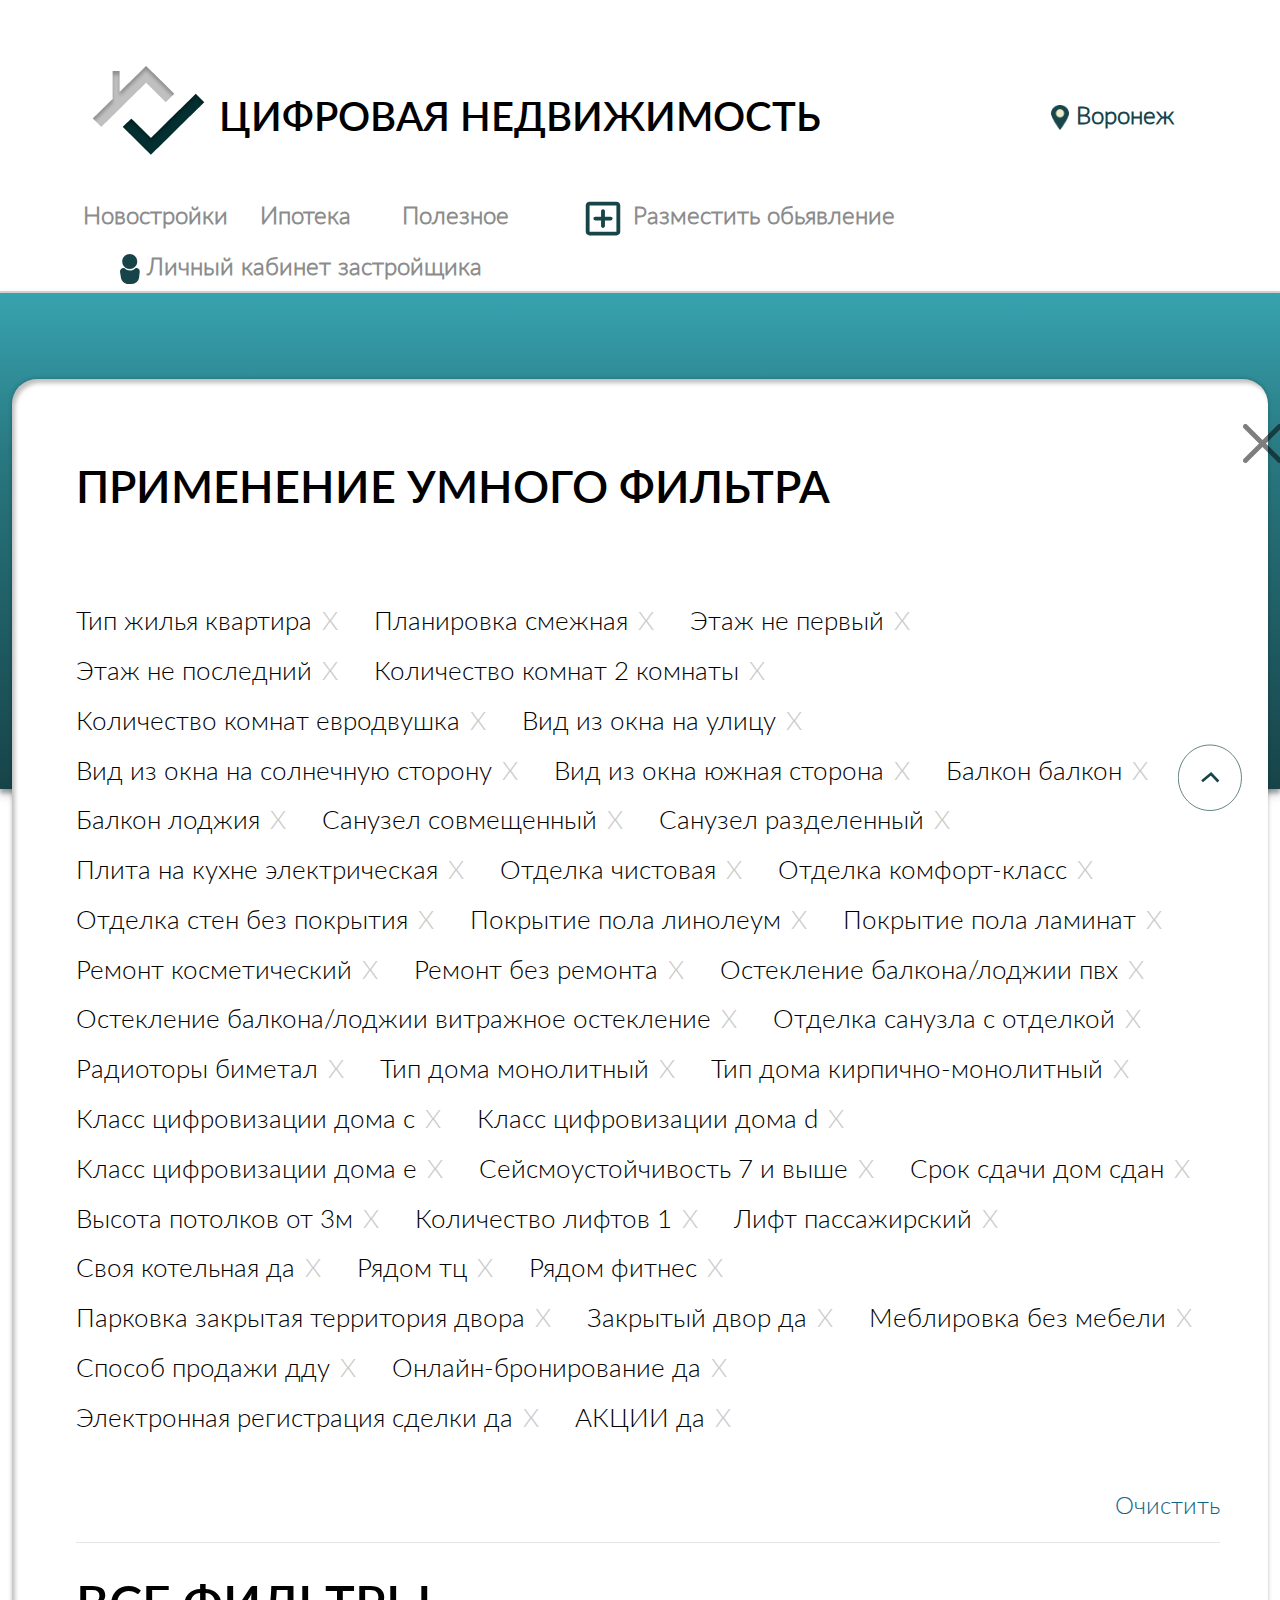
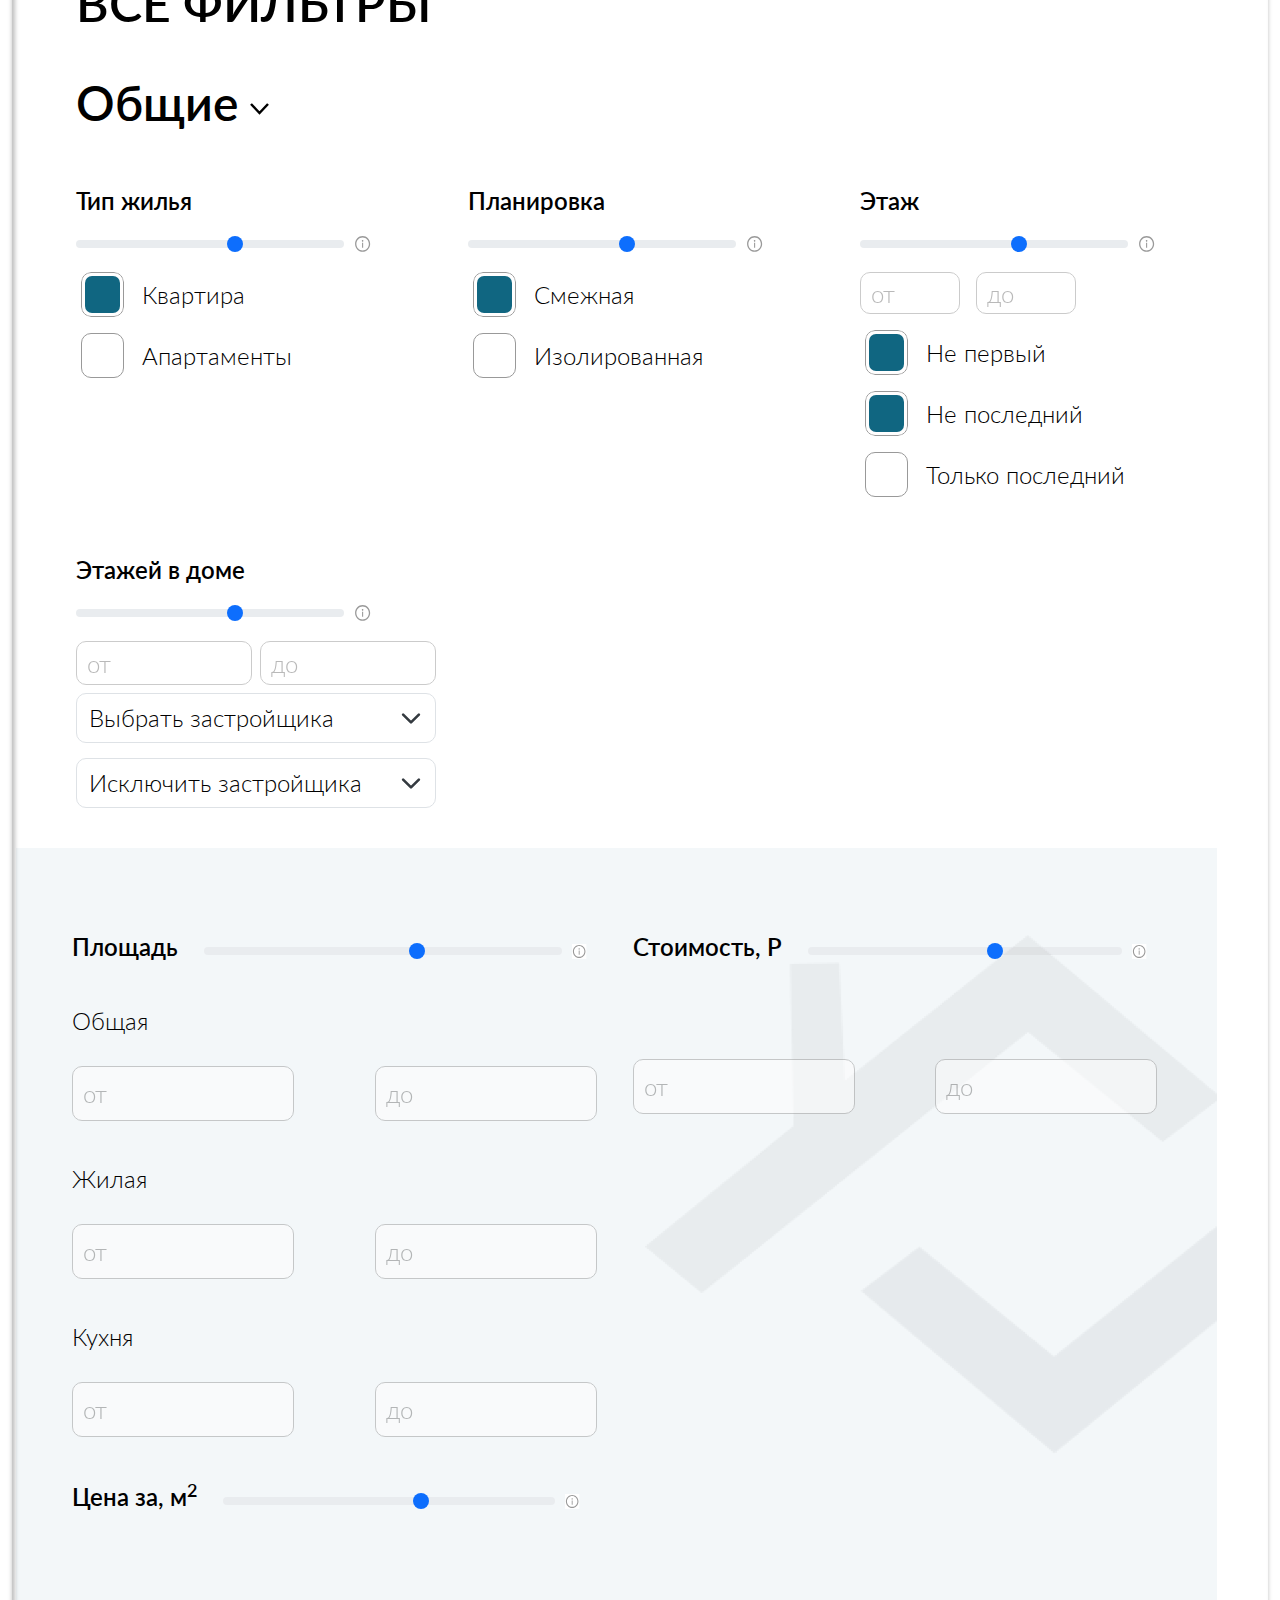
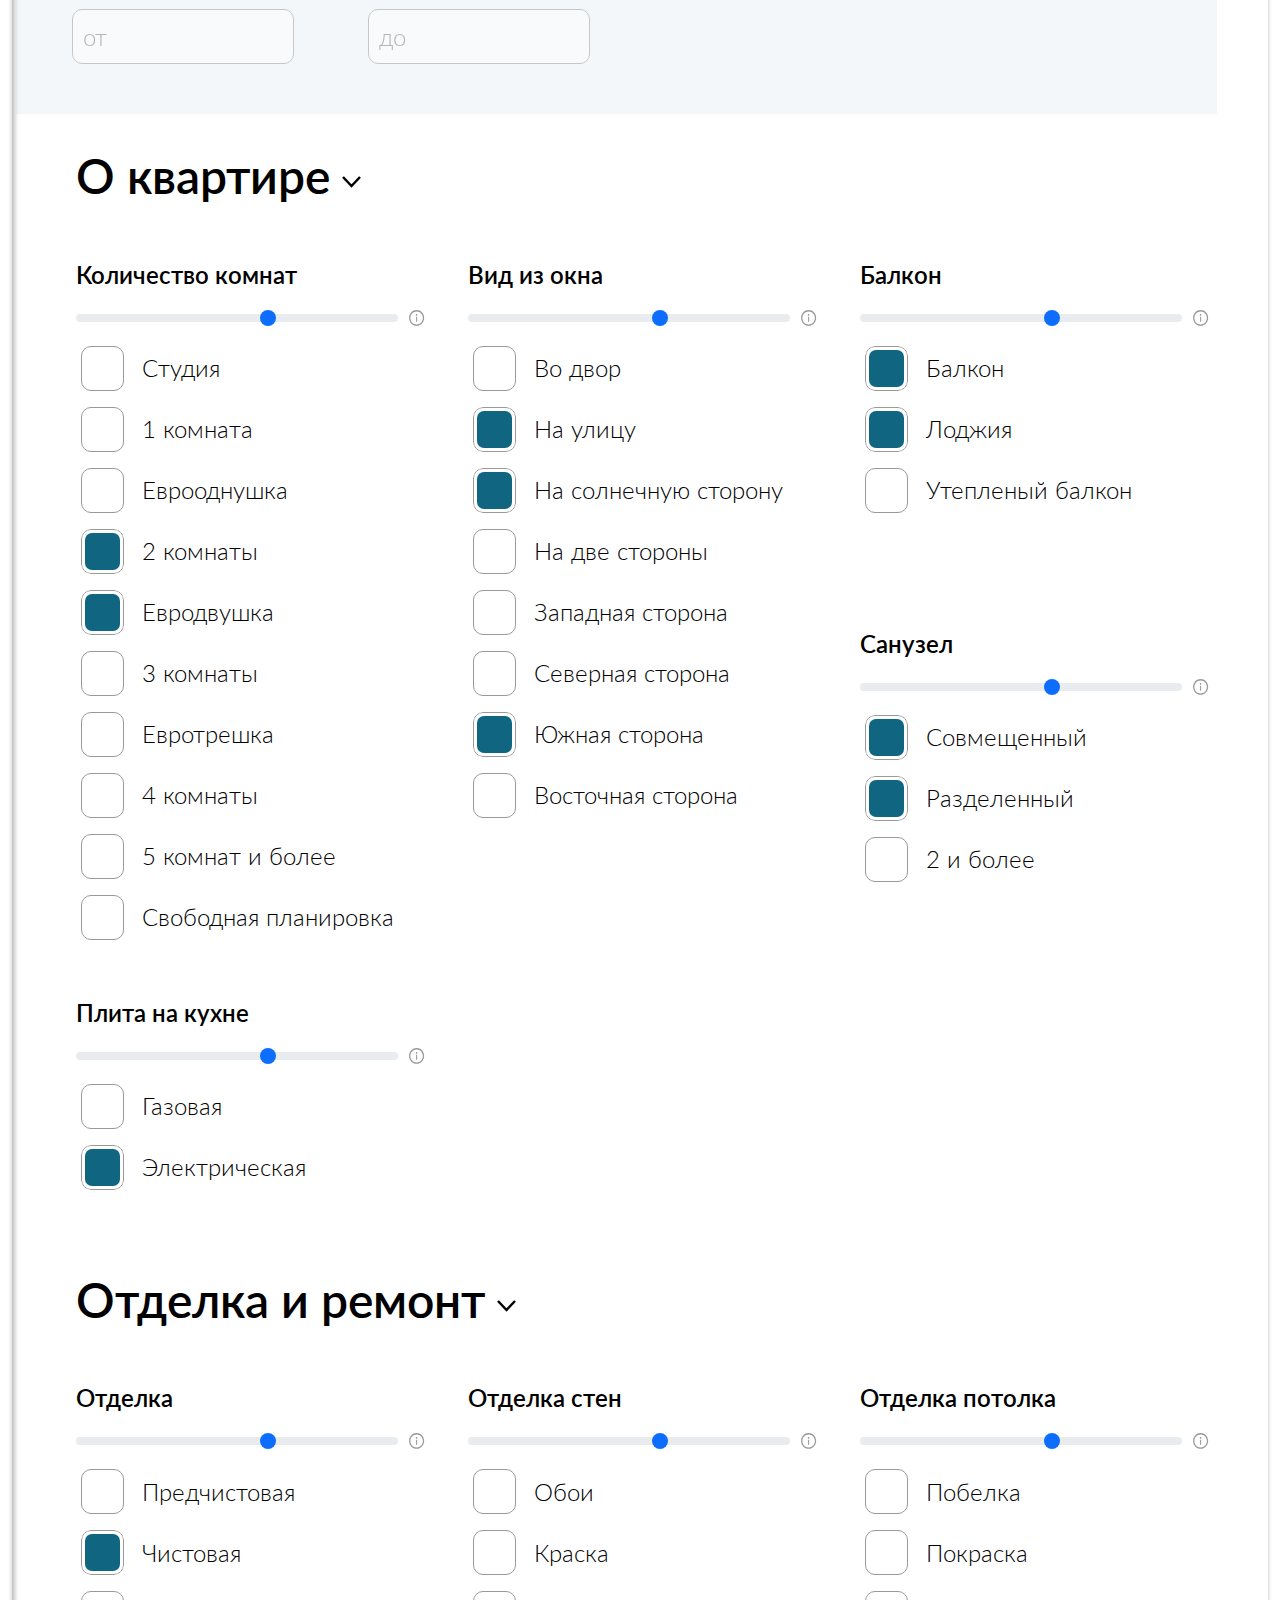
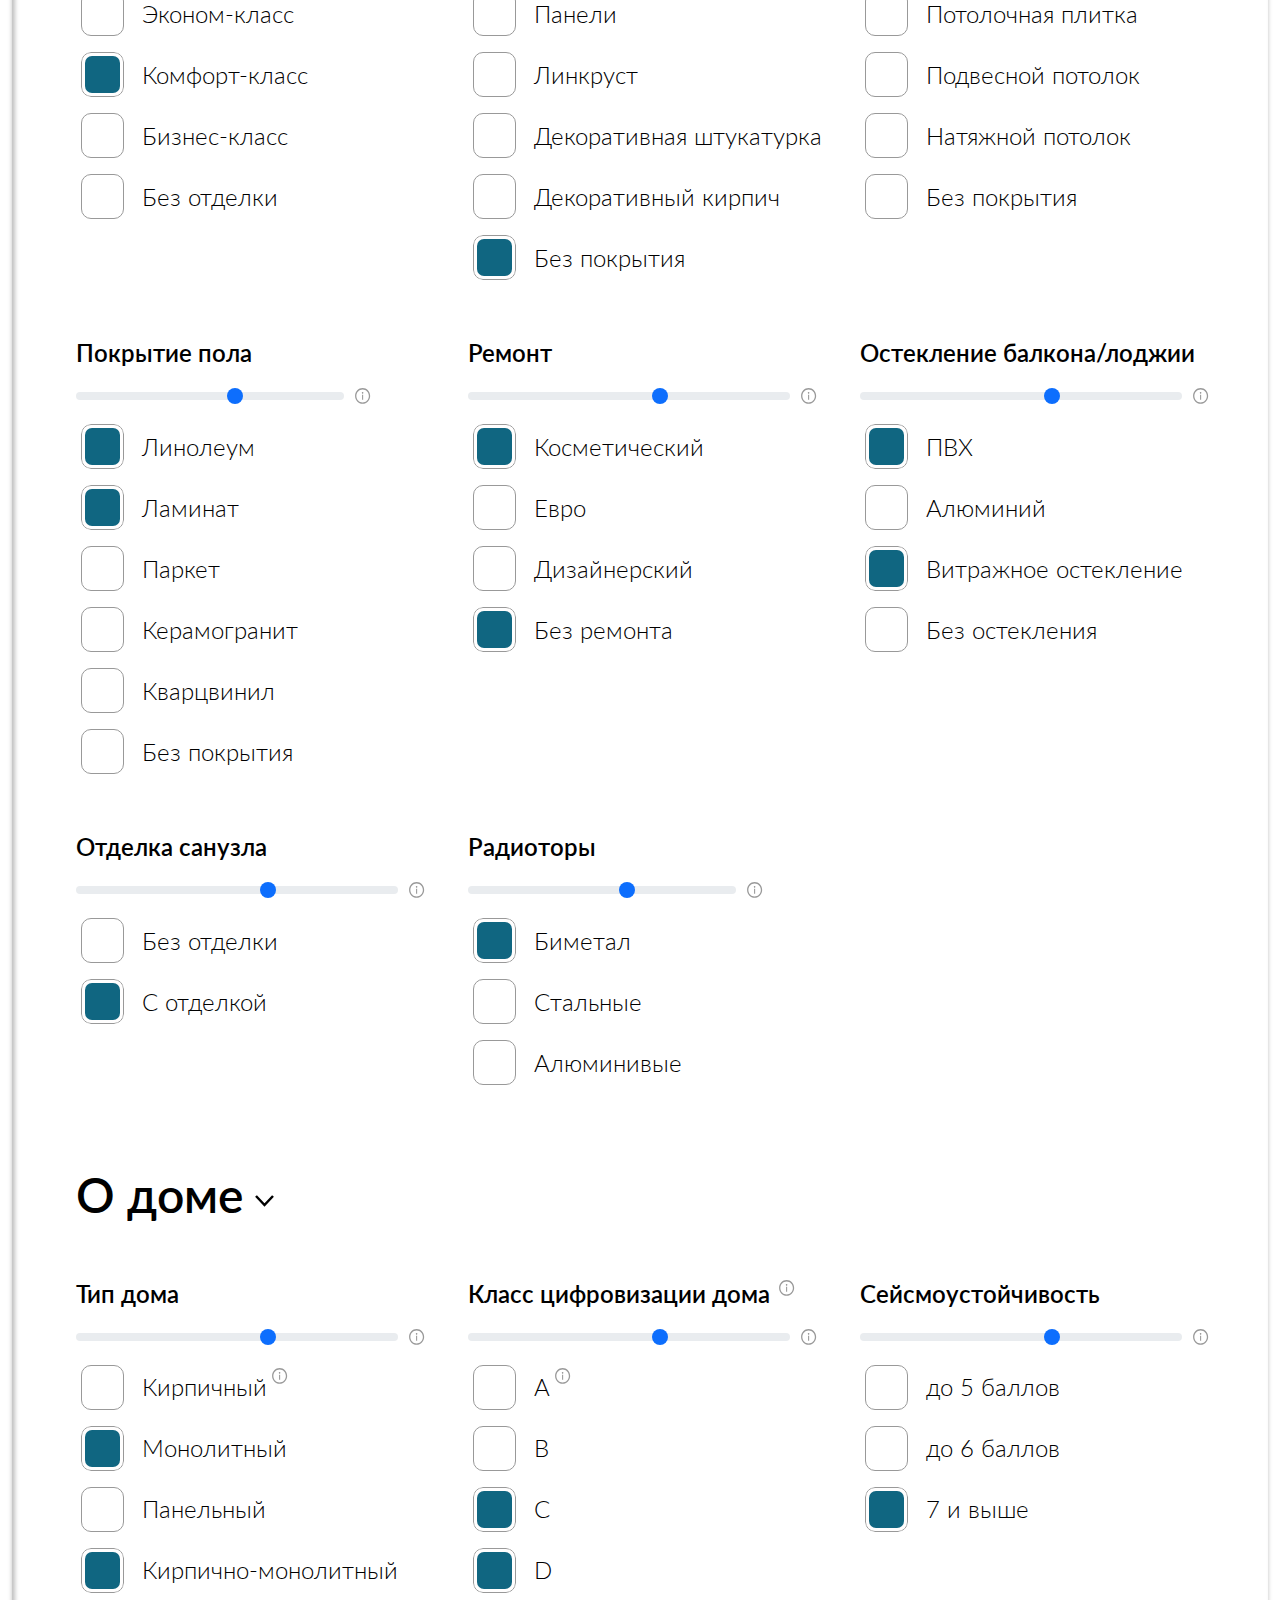
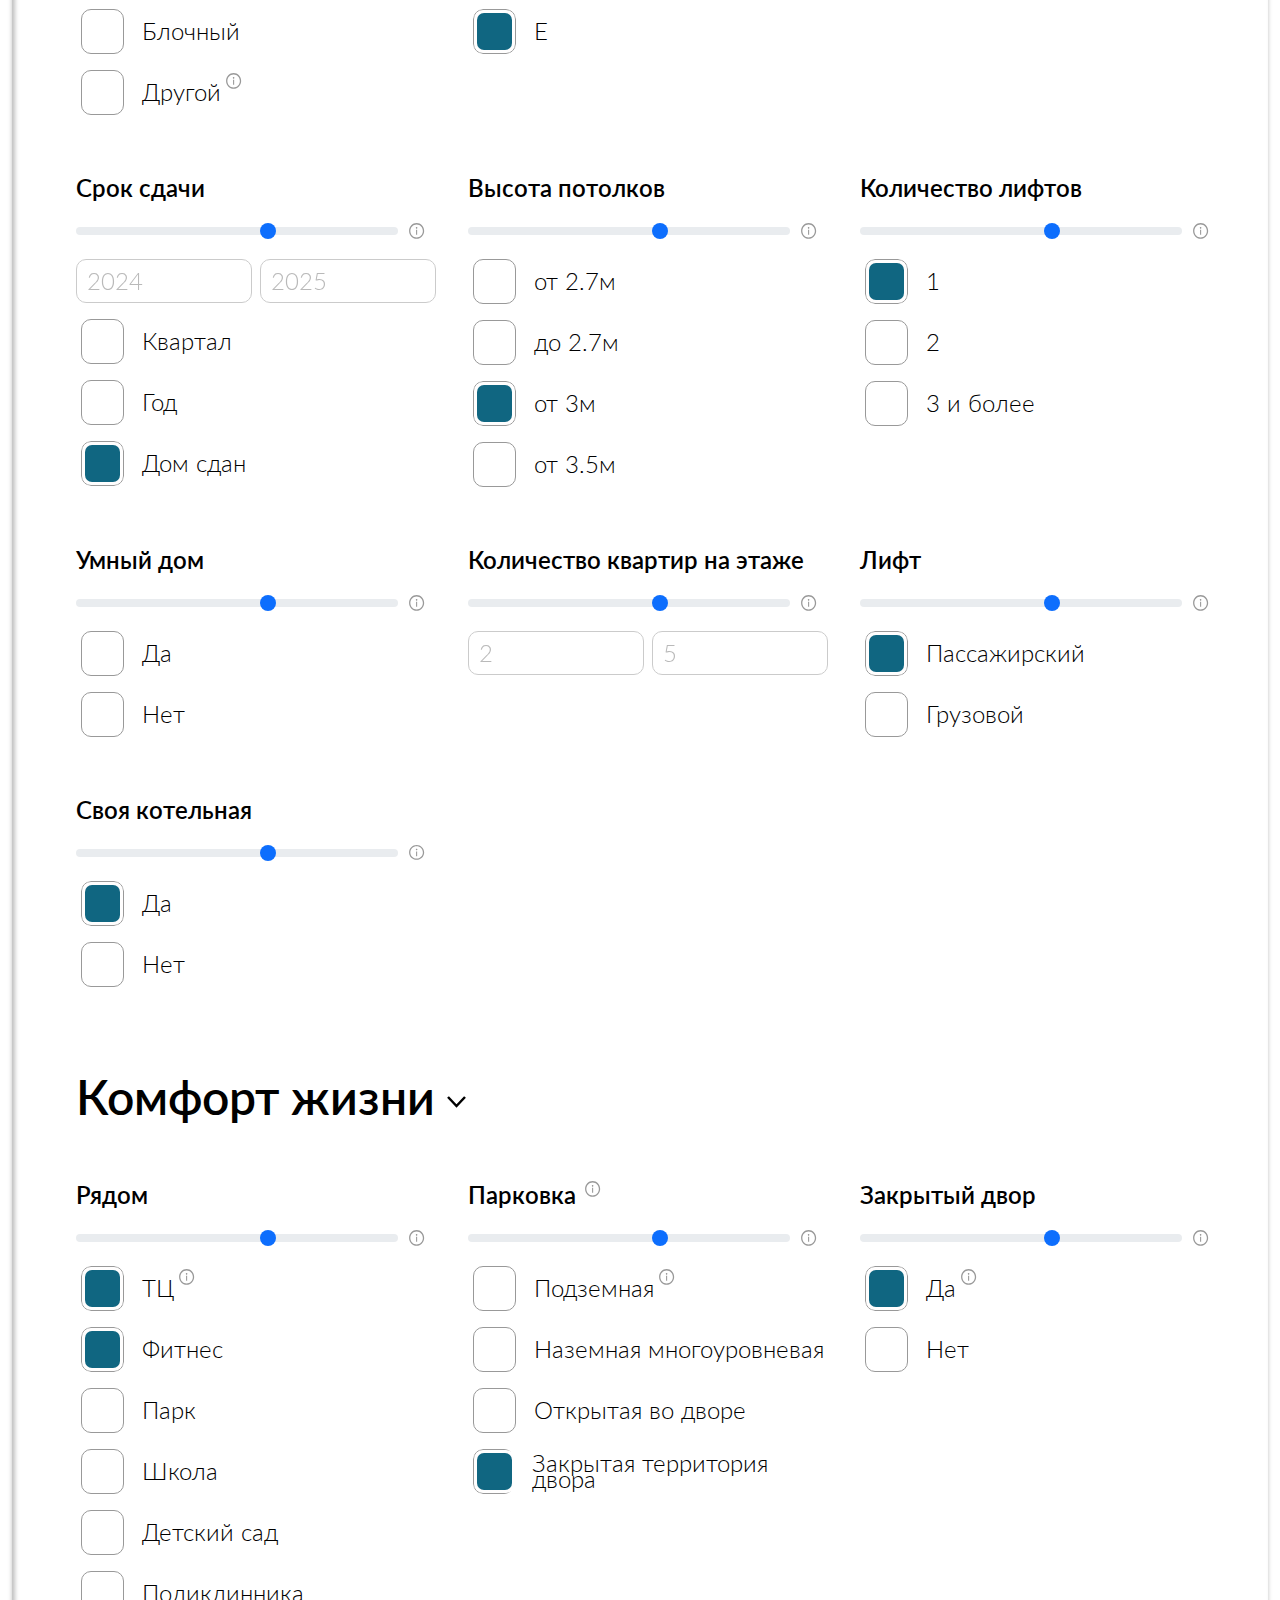
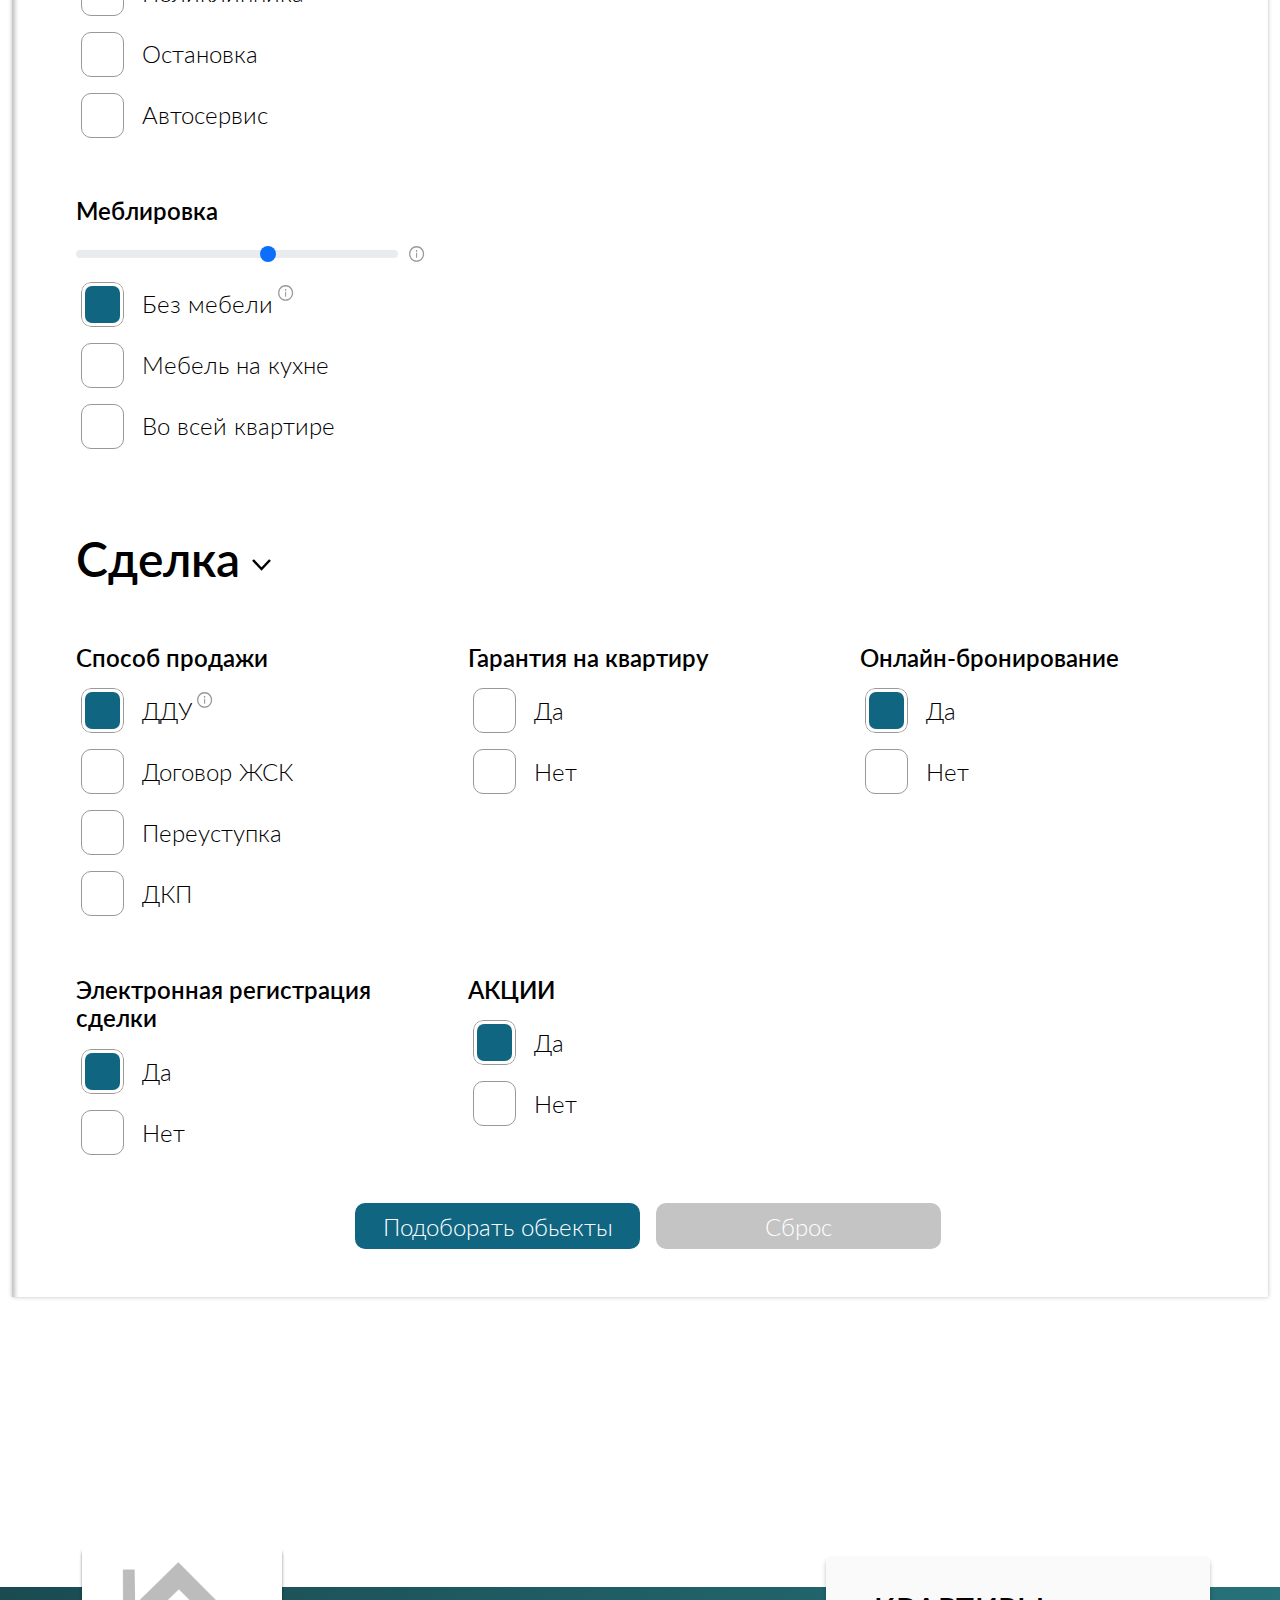
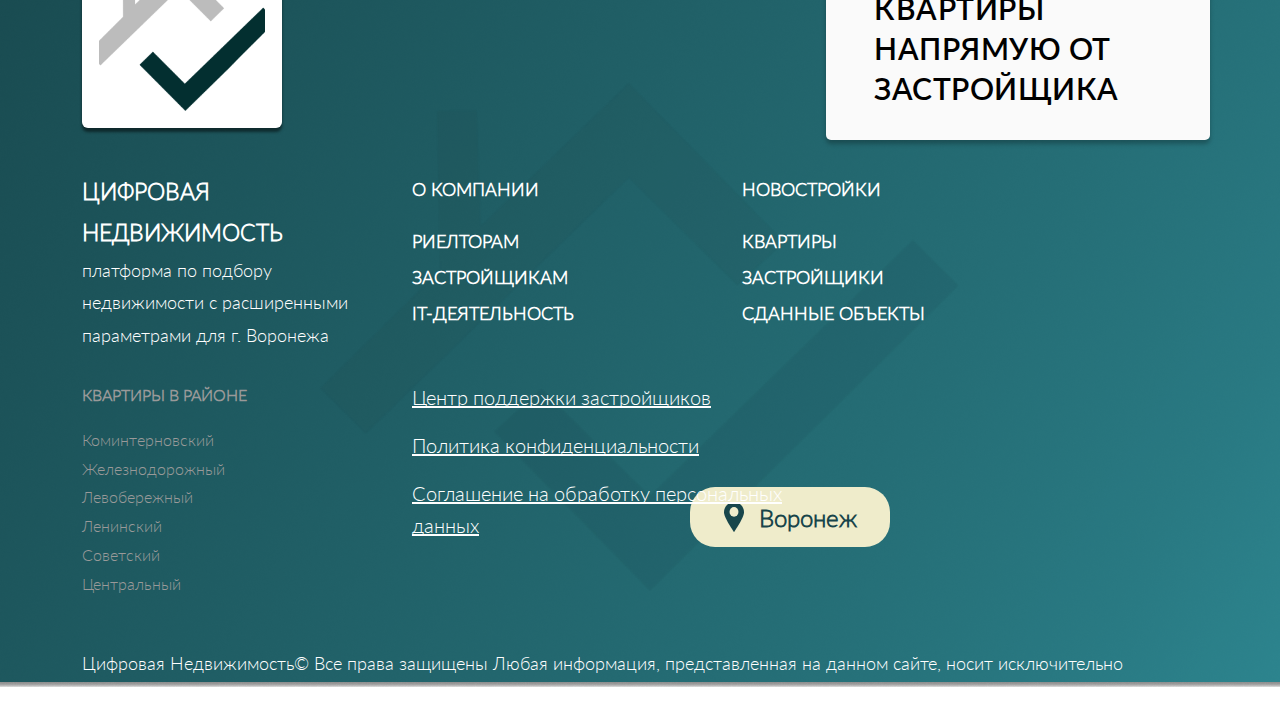
<file: param_search.html>
<!DOCTYPE html>
<html lang="en">
<head>
    <meta charset="UTF-8">
    <title>Title</title>

    <!-- Bootstrap CSS -->
    <link href="https://cdn.jsdelivr.net/npm/bootstrap@5.3.3/dist/css/bootstrap.min.css" rel="stylesheet"
          integrity="sha384-QWTKZyjpPEjISv5WaRU9OFeRpok6YctnYmDr5pNlyT2bRjXh0JMhjY6hW+ALEwIH" crossorigin="anonymous">
    <!-- Site CSS -->
    <link rel="stylesheet" href="css/style.css">
    <link rel="stylesheet" href="css/form.css">
</head>
<body>
<header id="header"></header>
<main>
    <div class="banner banner--small"></div>
    <div class="container-fluid">
        <form class="form-param" action="search.html">
            <div class="form-param__title">
                <div class="row row-cols-2">
                    <div class="col-11"><h1 class="title--h1">ПРИМЕНЕНИЕ УМНОГО ФИЛЬТРА</h1></div>
                    <div class="col-1">
                        <button type="button" class="form__close btn-close" aria-label="Закрыть"></button>
                    </div>
                </div>
            </div>
            <div class="form-param__choosed">
                <div class="d-flex flex-wrap gap-3 justify-content-start align-content-start fp-choosed fp-choosed--temp"
                     id="choosed-block">
                    <div class="fp-choosed__item"><span>{{param-choosed}}</span><span>X</span></div>

                </div>
                <div class="d-flex justify-content-end"><a class="link--base"> Очистить </a></div>
            </div>
            <hr>
            <div class="form-param__filter fp-filter">
                <h2 class="fp-filter__title title--h2">ВСЕ ФИЛЬТРЫ</h2>
                <div class="fp-filter__items">

                    <div class="fp-filter__item fp-common">
                        <h3 class="fp-filter-item__title title--h3" data-bs-toggle="collapse"
                            data-bs-target="#collapseCommon" aria-expanded="true" aria-controls="collapseCommon">
                            Общие
                            <svg width="19" height="12" viewBox="0 0 19 12" fill="none"
                                 xmlns="http://www.w3.org/2000/svg">
                                <path d="M1 1L5.25 5.5L9.5 10L13.75 5.5L18 1" stroke="black" stroke-width="2.5"/>
                            </svg>
                        </h3>
                        <div class="collapse collapse-horizontal show" id="collapseCommon">
                            <div class="fp-filter-item__inner">
                                <div class="fp-common__type-build">
                                    <h4 class="title--h4">Тип жилья</h4>
                                    <div class="slider slider--temp">
                                        <input type="range" class="form-range" min="0" max="5" id="rt">
                                        <img class="slider__help" src="img/ant-design_info-circle-outlined.svg" alt="">
                                    </div>
                                    <label class="fp-label">
                                        <input class="fp-label--check" checked type="checkbox" name="" id="ccvbfg">
                                        <span></span>
                                        <span class="fp-label--tx">Квартира</span>
                                    </label>
                                    <label class="fp-label">
                                        <input class="fp-label--check" type="checkbox" name="" id="fgde">
                                        <span></span>
                                        <span class="fp-label--tx">Апартаменты</span>
                                    </label>

                                </div>
                                <div class="fp-common__planner">
                                    <h4 class="title--h4">Планировка</h4>
                                    <div class="slider slider--temp">
                                        <input type="range" class="form-range" min="0" max="5" id="cvf">
                                        <img class="slider__help" src="img/ant-design_info-circle-outlined.svg" alt="">
                                    </div>
                                    <label class="fp-label">
                                        <input class="fp-label--check" checked type="checkbox" name="" id="uit">
                                        <span></span>
                                        <span class="fp-label--tx">Смежная</span>
                                    </label>
                                    <label class="fp-label">
                                        <input class="fp-label--check" type="checkbox" name="" id="gh">
                                        <span></span>
                                        <span class="fp-label--tx">Изолированная</span>
                                    </label>
                                </div>
                                <div class="fp-common__roof">
                                    <h4 class="title--h4">Этаж</h4>
                                    <div class="slider slider--temp">
                                        <input type="range" class="form-range" min="0" max="5" id="ert">
                                        <img class="slider__help" src="img/ant-design_info-circle-outlined.svg" alt="">
                                    </div>
                                    <div class="d-flex flex-row justify-content-start gap-3 my-2">
                                        <input type="text" id="area-input" class="d-block fp-input fp-input--sm"
                                               placeholder="от">
                                        <input type="text" class="d-block fp-input fp-input--sm" placeholder="до">
                                    </div>
                                    <label class="fp-label">
                                        <input class="fp-label--check" checked type="checkbox" name="" id="erff">
                                        <span></span>
                                        <span class="fp-label--tx">Не первый</span>
                                    </label>
                                    <label class="fp-label">
                                        <input class="fp-label--check" checked type="checkbox" name="" id="webm">
                                        <span></span>
                                        <span class="fp-label--tx">Не последний</span>
                                    </label>
                                    <label class="fp-label">
                                        <input class="fp-label--check" type="checkbox" name="" id="4rt">
                                        <span></span>
                                        <span class="fp-label--tx">Только последний</span>
                                    </label>
                                </div>
                                <div class="fp-common__roof-in-build">
                                    <h4 class="title--h4">Этажей в доме</h4>
                                    <div class="slider slider--temp">
                                        <input type="range" class="form-range" min="0" max="5" id="856jh">
                                        <img class="slider__help" src="img/ant-design_info-circle-outlined.svg" alt="">
                                    </div>
                                    <div class="d-flex flex-row justify-content-between  my-2">
                                        <input type="text" id="gt5" class="d-block fp-input fp-input--long"
                                               placeholder="от">
                                        <input type="text" id="6yhtr" class="d-block fp-input fp-input--long"
                                               placeholder="до">
                                    </div>
                                    <select class="form-select fp-select" required aria-label="select example">
                                        <option value="">Выбрать застройщика</option>
                                        <option value="1">Один</option>
                                        <option value="2">Два</option>
                                        <option value="3">Три</option>
                                    </select>

                                    <select class="form-select fp-select" required aria-label="select example">
                                        <option value="">Исключить застройщика</option>
                                        <option value="1">Один</option>
                                        <option value="2">Два</option>
                                        <option value="3">Три</option>
                                    </select>

                                </div>
                            </div>
                        </div>
                    </div>
                    <div class="fp-filter__item fp-common-gray">
                        <img alt="back-logo" class="banner__back-logo" src="img/back_baner_logo.png">
                        <div class="fp-filter-item__inner">
                            <div class="fp-cmn-gray__square">
                                <div class="slider">
                                    <h4 class="title--h4">Площадь</h4>
                                    <input type="range" class="form-range" min="0" max="5" id="tne54">
                                    <img class="slider__help" src="img/ant-design_info-circle-outlined.svg" alt="">
                                </div>
                                <p class="fp-label--tx">Общая</p>
                                <div class="d-flex flex-row justify-content-between  my-2">
                                    <input type="text" id="он" class="d-block fp-input fp-input--base "
                                           placeholder="от">
                                    <input type="text" id="гше" class="d-block fp-input fp-input--base "
                                           placeholder="до">
                                </div>
                                <p class="fp-label--tx">Жилая</p>
                                <div class="d-flex flex-row justify-content-between  my-2">
                                    <input type="text" id="гнур7" class="d-block fp-input fp-input--base "
                                           placeholder="от">
                                    <input type="text" id="4ny" class="d-block fp-input fp-input--base "
                                           placeholder="до">
                                </div>
                                <p class="fp-label--tx">Кухня</p>
                                <div class="d-flex flex-row justify-content-between  my-2">
                                    <input type="text" id="е5но" class="d-block fp-input fp-input--base "
                                           placeholder="от">
                                    <input type="text" id="е5" class="d-block fp-input fp-input--base "
                                           placeholder="до">
                                </div>
                            </div>
                            <div class="fp-cmn-gray__cost">
                                <div class="slider">
                                    <h4 class="title--h4">Стоимость, P</h4>
                                    <input type="range" class="form-range" min="0" max="5" id="ntye">
                                    <img class="slider__help" src="img/ant-design_info-circle-outlined.svg" alt="">
                                </div>

                                <div class="d-flex flex-row justify-content-between">
                                    <input type="text" id="tern" class="d-block fp-input fp-input--base "
                                           placeholder="от">
                                    <input type="text" id="ty48" class="d-block fp-input fp-input--base "
                                           placeholder="до">
                                </div>
                            </div>
                            <div class="fp-cmn-gray__price">
                                <div class="slider">
                                    <h4 class="title--h4">Цена за, м<sup>2</sup></h4>
                                    <input type="range" class="form-range" min="0" max="5" id="567tyr">
                                    <img class="slider__help" src="img/ant-design_info-circle-outlined.svg" alt="">
                                </div>

                                <div class="d-flex flex-row justify-content-between">
                                    <input type="text" id="m6r7" class="d-block fp-input fp-input--base "
                                           placeholder="от">
                                    <input type="text" id="eyue47y" class="d-block fp-input fp-input--base "
                                           placeholder="до">
                                </div>
                            </div>
                        </div>
                    </div>
                    <div class="fp-filter__item fp-about-apart">
                        <h3 class="fp-filter-item__title title--h3" data-bs-toggle="collapse"
                            data-bs-target="#collapseAboutApart" aria-expanded="true"
                            aria-controls="collapseAboutApart">
                            О квартире
                            <svg width="19" height="12" viewBox="0 0 19 12" fill="none"
                                 xmlns="http://www.w3.org/2000/svg">
                                <path d="M1 1L5.25 5.5L9.5 10L13.75 5.5L18 1" stroke="black" stroke-width="2.5"/>
                            </svg>
                        </h3>
                        <div class="collapse collapse-horizontal show" id="collapseAboutApart">
                            <div class="fp-filter-item__inner">
                                <div class="fp-about-apart__count-room">
                                    <h4 class="title--h4">Количество комнат</h4>
                                    <div class="slider">
                                        <input type="range" class="form-range" min="0" max="5" id="8td">
                                        <img class="slider__help" src="img/ant-design_info-circle-outlined.svg" alt="">
                                    </div>
                                    <label class="fp-label">
                                        <input class="fp-label--check" type="checkbox" name="" id="brty">
                                        <span></span>
                                        <span class="fp-label--tx">Студия</span>
                                    </label>
                                    <label class="fp-label">
                                        <input class="fp-label--check" type="checkbox" name="" id="nd66">
                                        <span></span>
                                        <span class="fp-label--tx">1 комната</span>
                                    </label>
                                    <label class="fp-label">
                                        <input class="fp-label--check" type="checkbox" name="" id="rty54">
                                        <span></span>
                                        <span class="fp-label--tx">Еврооднушка</span>
                                    </label>
                                    <label class="fp-label">
                                        <input class="fp-label--check" checked type="checkbox" name="" id="rn4">
                                        <span></span>
                                        <span class="fp-label--tx">2 комнаты</span>
                                    </label>
                                    <label class="fp-label">
                                        <input class="fp-label--check" checked type="checkbox" name="" id="rn44">
                                        <span></span>
                                        <span class="fp-label--tx">Евродвушка</span>
                                    </label>
                                    <label class="fp-label">
                                        <input class="fp-label--check" type="checkbox" name="" id="5nd">
                                        <span></span>
                                        <span class="fp-label--tx">3 комнаты</span>
                                    </label>
                                    <label class="fp-label">
                                        <input class="fp-label--check" type="checkbox" name="" id="fn5">
                                        <span></span>
                                        <span class="fp-label--tx">Евротрешка</span>
                                    </label>
                                    <label class="fp-label">
                                        <input class="fp-label--check" type="checkbox" name="" id="rn4y">
                                        <span></span>
                                        <span class="fp-label--tx">4 комнаты</span>
                                    </label>
                                    <label class="fp-label">
                                        <input class="fp-label--check" type="checkbox" name="" id="57457f">
                                        <span></span>
                                        <span class="fp-label--tx">5 комнат и более</span>
                                    </label>
                                    <label class="fp-label">
                                        <input class="fp-label--check" type="checkbox" name="" id="n44">
                                        <span></span>
                                        <span class="fp-label--tx">Свободная планировка</span>
                                    </label>

                                </div>
                                <div class="fp-about-apart__view">
                                    <h4 class="title--h4">Вид из окна</h4>
                                    <div class="slider">
                                        <input type="range" class="form-range" min="0" max="5" id="456y">
                                        <img class="slider__help" src="img/ant-design_info-circle-outlined.svg" alt="">
                                    </div>
                                    <label class="fp-label">
                                        <input class="fp-label--check" type="checkbox" name="" id="rytr">
                                        <span></span>
                                        <span class="fp-label--tx">Во двор</span>
                                    </label>
                                    <label class="fp-label">
                                        <input class="fp-label--check" checked type="checkbox" name="" id="h56">
                                        <span></span>
                                        <span class="fp-label--tx">На улицу</span>
                                    </label>
                                    <label class="fp-label">
                                        <input class="fp-label--check" checked type="checkbox" name="" id="hfty54">
                                        <span></span>
                                        <span class="fp-label--tx">На солнечную сторону</span>
                                    </label>
                                    <label class="fp-label">
                                        <input class="fp-label--check" type="checkbox" name="" id="r5ty4">
                                        <span></span>
                                        <span class="fp-label--tx">На две стороны</span>
                                    </label>
                                    <label class="fp-label">
                                        <input class="fp-label--check" type="checkbox" name="" id="rt3y">
                                        <span></span>
                                        <span class="fp-label--tx">Западная сторона</span>
                                    </label>
                                    <label class="fp-label">
                                        <input class="fp-label--check" type="checkbox" name="" id="8y9789">
                                        <span></span>
                                        <span class="fp-label--tx">Северная сторона</span>
                                    </label>
                                    <label class="fp-label">
                                        <input class="fp-label--check" checked type="checkbox" name="" id="5567f">
                                        <span></span>
                                        <span class="fp-label--tx">Южная сторона</span>
                                    </label>
                                    <label class="fp-label">
                                        <input class="fp-label--check" type="checkbox" name="" id="asdar">
                                        <span></span>
                                        <span class="fp-label--tx">Восточная сторона</span>
                                    </label>
                                </div>
                                <div class="fp-about-apart__balcony-type">
                                    <h4 class="title--h4">Балкон</h4>
                                    <div class="slider">
                                        <input type="range" class="form-range" min="0" max="5" id="ad73">
                                        <img class="slider__help" src="img/ant-design_info-circle-outlined.svg" alt="">
                                    </div>
                                    <label class="fp-label">
                                        <input class="fp-label--check" checked type="checkbox" name="" id="sdr45">
                                        <span></span>
                                        <span class="fp-label--tx">Балкон</span>
                                    </label>
                                    <label class="fp-label">
                                        <input class="fp-label--check" checked type="checkbox" name="" id="ad3">
                                        <span></span>
                                        <span class="fp-label--tx">Лоджия</span>
                                    </label>
                                    <label class="fp-label">
                                        <input class="fp-label--check" type="checkbox" name="" id="xc33">
                                        <span></span>
                                        <span class="fp-label--tx">Утепленый балкон</span>
                                    </label>
                                </div>
                                <div class="fp-about-apart__bathroom">
                                    <h4 class="title--h4">Санузел</h4>
                                    <div class="slider">
                                        <input type="range" class="form-range" min="0" max="5" id="zr63">
                                        <img class="slider__help" src="img/ant-design_info-circle-outlined.svg" alt="">
                                    </div>
                                    <label class="fp-label">
                                        <input class="fp-label--check" checked type="checkbox" name="" id="zcd3e">
                                        <span></span>
                                        <span class="fp-label--tx">Совмещенный</span>
                                    </label>
                                    <label class="fp-label">
                                        <input class="fp-label--check" checked type="checkbox" name="" id="zasw3">
                                        <span></span>
                                        <span class="fp-label--tx">Разделенный</span>
                                    </label>
                                    <label class="fp-label">
                                        <input class="fp-label--check" type="checkbox" name="" id="axc334">
                                        <span></span>
                                        <span class="fp-label--tx">2 и более</span>
                                    </label>
                                </div>
                                <div class="fp-about-apart__stove">
                                    <h4 class="title--h4">Плита на кухне</h4>
                                    <div class="slider">
                                        <input type="range" class="form-range" min="0" max="5" id="zxsa33">
                                        <img class="slider__help" src="img/ant-design_info-circle-outlined.svg" alt="">
                                    </div>
                                    <label class="fp-label">
                                        <input class="fp-label--check" type="checkbox" name="" id="zasd43">
                                        <span></span>
                                        <span class="fp-label--tx">Газовая</span>
                                    </label>
                                    <label class="fp-label">
                                        <input class="fp-label--check" checked type="checkbox" name="" id="szxza3">
                                        <span></span>
                                        <span class="fp-label--tx">Электрическая</span>
                                    </label>


                                </div>
                            </div>
                        </div>
                    </div>
                    <div class="fp-filter__item fp-finishing">
                        <h3 class="fp-filter-item__title title--h3" data-bs-toggle="collapse"
                            data-bs-target="#collapseFinishing" aria-expanded="true" aria-controls="collapseFinishing">
                            Отделка и ремонт
                            <svg width="19" height="12" viewBox="0 0 19 12" fill="none"
                                 xmlns="http://www.w3.org/2000/svg">
                                <path d="M1 1L5.25 5.5L9.5 10L13.75 5.5L18 1" stroke="black" stroke-width="2.5"/>
                            </svg>
                        </h3>
                        <div class="collapse collapse-horizontal show" id="collapseFinishing">
                            <div class="fp-filter-item__inner">
                                <div class="fp-finishing__main">
                                    <h4 class="title--h4">Отделка</h4>
                                    <div class="slider">
                                        <input type="range" class="form-range" min="0" max="5" id="xcvwe">
                                        <img class="slider__help" src="img/ant-design_info-circle-outlined.svg" alt="">
                                    </div>
                                    <label class="fp-label">
                                        <input class="fp-label--check" type="checkbox" name="" id="dsd4">
                                        <span></span>
                                        <span class="fp-label--tx">Предчистовая</span>
                                    </label>
                                    <label class="fp-label">
                                        <input class="fp-label--check" checked type="checkbox" name="" id="sdf44">
                                        <span></span>
                                        <span class="fp-label--tx">Чистовая</span>
                                    </label>
                                    <label class="fp-label">
                                        <input class="fp-label--check" type="checkbox" name="" id="gdg">
                                        <span></span>
                                        <span class="fp-label--tx">Эконом-класс</span>
                                    </label>
                                    <label class="fp-label">
                                        <input class="fp-label--check" checked type="checkbox" name="" id="sf4">
                                        <span></span>
                                        <span class="fp-label--tx">Комфорт-класс</span>
                                    </label>
                                    <label class="fp-label">
                                        <input class="fp-label--check" type="checkbox" name="" id="sse43">
                                        <span></span>
                                        <span class="fp-label--tx">Бизнес-класс</span>
                                    </label>
                                    <label class="fp-label">
                                        <input class="fp-label--check" type="checkbox" name="" id="cvf4">
                                        <span></span>
                                        <span class="fp-label--tx">Без отделки</span>
                                    </label>
                                </div>
                                <div class="fp-finishing__wall">
                                    <h4 class="title--h4">Отделка стен</h4>
                                    <div class="slider">
                                        <input type="range" class="form-range" min="0" max="5" id="bvdcg">
                                        <img class="slider__help" src="img/ant-design_info-circle-outlined.svg" alt="">
                                    </div>
                                    <label class="fp-label">
                                        <input class="fp-label--check" type="checkbox" name="" id="bxfff">
                                        <span></span>
                                        <span class="fp-label--tx">Обои</span>
                                    </label>
                                    <label class="fp-label">
                                        <input class="fp-label--check" type="checkbox" name="" id="bdfdr">
                                        <span></span>
                                        <span class="fp-label--tx">Краска</span>
                                    </label>
                                    <label class="fp-label">
                                        <input class="fp-label--check" type="checkbox" name="" id="bdfg">
                                        <span></span>
                                        <span class="fp-label--tx">Панели</span>
                                    </label>
                                    <label class="fp-label">
                                        <input class="fp-label--check" type="checkbox" name="" id="drr7896">
                                        <span></span>
                                        <span class="fp-label--tx">Линкруст</span>
                                    </label>
                                    <label class="fp-label">
                                        <input class="fp-label--check" type="checkbox" name="" id="hh46">
                                        <span></span>
                                        <span class="fp-label--tx">Декоративная штукатурка</span>
                                    </label>
                                    <label class="fp-label">
                                        <input class="fp-label--check" type="checkbox" name="" id="fg55">
                                        <span></span>
                                        <span class="fp-label--tx">Декоративный кирпич</span>
                                    </label>
                                    <label class="fp-label">
                                        <input class="fp-label--check" checked type="checkbox" name="" id="dfg5">
                                        <span></span>
                                        <span class="fp-label--tx">Без покрытия</span>
                                    </label>
                                </div>
                                <div class="fp-finishing__ceiling">
                                    <h4 class="title--h4">Отделка потолка</h4>
                                    <div class="slider">
                                        <input type="range" class="form-range" min="0" max="5" id="cdf">
                                        <img class="slider__help" src="img/ant-design_info-circle-outlined.svg" alt="">
                                    </div>
                                    <label class="fp-label">
                                        <input class="fp-label--check" type="checkbox" name="" id="cdfg">
                                        <span></span>
                                        <span class="fp-label--tx">Побелка</span>
                                    </label>
                                    <label class="fp-label">
                                        <input class="fp-label--check" type="checkbox" name="" id="4ty">
                                        <span></span>
                                        <span class="fp-label--tx">Покраска</span>
                                    </label>
                                    <label class="fp-label">
                                        <input class="fp-label--check" type="checkbox" name="" id="b34">
                                        <span></span>
                                        <span class="fp-label--tx">Потолочная плитка</span>
                                    </label>
                                    <label class="fp-label">
                                        <input class="fp-label--check" type="checkbox" name="" id="93d">
                                        <span></span>
                                        <span class="fp-label--tx">Подвесной потолок</span>
                                    </label>
                                    <label class="fp-label">
                                        <input class="fp-label--check" type="checkbox" name="" id="l076">
                                        <span></span>
                                        <span class="fp-label--tx">Натяжной потолок</span>
                                    </label>
                                    <label class="fp-label">
                                        <input class="fp-label--check" type="checkbox" name="" id="dscfasf">
                                        <span></span>
                                        <span class="fp-label--tx">Без покрытия</span>
                                    </label>
                                </div>
                                <div class="fp-finishing__floor">
                                    <h4 class="title--h4">Покрытие пола</h4>
                                    <div class="slider slider--temp">
                                        <input type="range" class="form-range" min="0" max="5" id="cdfz">
                                        <img class="slider__help" src="img/ant-design_info-circle-outlined.svg" alt="">
                                    </div>
                                    <label class="fp-label">
                                        <input class="fp-label--check" checked type="checkbox" name="" id="cwfc">
                                        <span></span>
                                        <span class="fp-label--tx">Линолеум</span>
                                    </label>
                                    <label class="fp-label">
                                        <input class="fp-label--check" checked type="checkbox" name="" id="cdd">
                                        <span></span>
                                        <span class="fp-label--tx">Ламинат</span>
                                    </label>
                                    <label class="fp-label">
                                        <input class="fp-label--check" type="checkbox" name="" id="cdwqz">
                                        <span></span>
                                        <span class="fp-label--tx">Паркет</span>
                                    </label>
                                    <label class="fp-label">
                                        <input class="fp-label--check" type="checkbox" name="" id="zxcs">
                                        <span></span>
                                        <span class="fp-label--tx">Керамогранит</span>
                                    </label>
                                    <label class="fp-label">
                                        <input class="fp-label--check" type="checkbox" name="" id="zbvfrrt">
                                        <span></span>
                                        <span class="fp-label--tx">Кварцвинил</span>
                                    </label>
                                    <label class="fp-label">
                                        <input class="fp-label--check" type="checkbox" name="" id="zert">
                                        <span></span>
                                        <span class="fp-label--tx">Без покрытия</span>
                                    </label>
                                </div>
                                <div class="fp-finishing__type">
                                    <h4 class="title--h4">Ремонт</h4>
                                    <div class="slider">
                                        <input type="range" class="form-range" min="0" max="5" id="ti5">
                                        <img class="slider__help" src="img/ant-design_info-circle-outlined.svg" alt="">
                                    </div>
                                    <label class="fp-label">
                                        <input class="fp-label--check" checked type="checkbox" name="" id="tuer4">
                                        <span></span>
                                        <span class="fp-label--tx">Косметический</span>
                                    </label>
                                    <label class="fp-label">
                                        <input class="fp-label--check" type="checkbox" name="" id="ret45">
                                        <span></span>
                                        <span class="fp-label--tx">Евро</span>
                                    </label>
                                    <label class="fp-label">
                                        <input class="fp-label--check" type="checkbox" name="" id="gre5">
                                        <span></span>
                                        <span class="fp-label--tx">Дизайнерский</span>
                                    </label>
                                    <label class="fp-label">
                                        <input class="fp-label--check" checked type="checkbox" name="" id="gety43">
                                        <span></span>
                                        <span class="fp-label--tx">Без ремонта</span>
                                    </label>

                                </div>
                                <div class="fp-finishing__glazing">
                                    <h4 class="title--h4">Остекление балкона/лоджии</h4>
                                    <div class="slider">
                                        <input type="range" class="form-range" min="0" max="5" id="fggr">
                                        <img class="slider__help" src="img/ant-design_info-circle-outlined.svg" alt="">
                                    </div>
                                    <label class="fp-label">
                                        <input class="fp-label--check" checked type="checkbox" name="" id="gfe">
                                        <span></span>
                                        <span class="fp-label--tx">ПВХ</span>
                                    </label>
                                    <label class="fp-label">
                                        <input class="fp-label--check" type="checkbox" name="" id="gfr">
                                        <span></span>
                                        <span class="fp-label--tx">Алюминий</span>
                                    </label>
                                    <label class="fp-label">
                                        <input class="fp-label--check" checked type="checkbox" name="" id="grrt">
                                        <span></span>
                                        <span class="fp-label--tx">Витражное остекление</span>
                                    </label>
                                    <label class="fp-label">
                                        <input class="fp-label--check" type="checkbox" name="" id="gffe">
                                        <span></span>
                                        <span class="fp-label--tx">Без остекления</span>
                                    </label>

                                </div>
                                <div class="fp-finishing__bath">
                                    <h4 class="title--h4">Отделка санузла</h4>
                                    <div class="slider">
                                        <input type="range" class="form-range" min="0" max="5" id="g5re">
                                        <img class="slider__help" src="img/ant-design_info-circle-outlined.svg" alt="">
                                    </div>
                                    <label class="fp-label">
                                        <input class="fp-label--check" type="checkbox" name="" id="je3">
                                        <span></span>
                                        <span class="fp-label--tx">Без отделки</span>
                                    </label>
                                    <label class="fp-label">
                                        <input class="fp-label--check" checked type="checkbox" name="" id="ethdx">
                                        <span></span>
                                        <span class="fp-label--tx">С отделкой</span>
                                    </label>

                                </div>
                                <div class="fp-finishing__radiator">
                                    <h4 class="title--h4">Радиоторы</h4>
                                    <div class="slider slider--temp">
                                        <input type="range" class="form-range" min="0" max="5" id="custnge2">
                                        <img class="slider__help" src="img/ant-design_info-circle-outlined.svg" alt="">
                                    </div>
                                    <label class="fp-label">
                                        <input class="fp-label--check" checked type="checkbox" name="" id="27">
                                        <span></span>
                                        <span class="fp-label--tx">Биметал</span>
                                    </label>
                                    <label class="fp-label">
                                        <input class="fp-label--check" type="checkbox" name="" id="674">
                                        <span></span>
                                        <span class="fp-label--tx">Стальные</span>
                                    </label>
                                    <label class="fp-label">
                                        <input class="fp-label--check" type="checkbox" name="" id="989">
                                        <span></span>
                                        <span class="fp-label--tx">Алюминивые</span>
                                    </label>
                                </div>
                            </div>
                        </div>

                    </div>
                    <div class="fp-filter__item fp-about-build">
                        <h3 class="fp-filter-item__title title--h3" data-bs-toggle="collapse"
                            data-bs-target="#collapseAboutBuild" aria-expanded="true"
                            aria-controls="collapseAboutBuild">
                            О доме
                            <svg width="19" height="12" viewBox="0 0 19 12" fill="none"
                                 xmlns="http://www.w3.org/2000/svg">
                                <path d="M1 1L5.25 5.5L9.5 10L13.75 5.5L18 1" stroke="black" stroke-width="2.5"/>
                            </svg>
                        </h3>
                        <div class="collapse collapse-horizontal show" id="collapseAboutBuild">
                            <div class="fp-filter-item__inner">
                                <div class="fp-about-build__type">
                                    <h4 class="title--h4">Тип дома</h4>
                                    <div class="slider">
                                        <input type="range" class="form-range" min="0" max="5" id="67">
                                        <img class="slider__help" src="img/ant-design_info-circle-outlined.svg" alt="">
                                    </div>
                                    <label class="fp-label">
                                        <input class="fp-label--check" type="checkbox" name="" id="tyn4">
                                        <span></span>
                                        <span class="fp-label--tx">Кирпичный</span>
                                        <img class="label__help" src="img/ant-design_info-circle-outlined.svg" alt="">
                                    </label>
                                    <label class="fp-label">
                                        <input class="fp-label--check" checked type="checkbox" name="" id="n456">
                                        <span></span>
                                        <span class="fp-label--tx">Монолитный</span>
                                    </label>
                                    <label class="fp-label">
                                        <input class="fp-label--check" type="checkbox" name="" id="fny63">
                                        <span></span>
                                        <span class="fp-label--tx">Панельный</span>
                                    </label>
                                    <label class="fp-label">
                                        <input class="fp-label--check" checked type="checkbox" name="" id="65756yg">
                                        <span></span>
                                        <span class="fp-label--tx">Кирпично-монолитный</span>
                                    </label>
                                    <label class="fp-label">
                                        <input class="fp-label--check" type="checkbox" name="" id="7756">
                                        <span></span>
                                        <span class="fp-label--tx">Блочный</span>
                                    </label>
                                    <label class="fp-label">
                                        <input class="fp-label--check" type="checkbox" name="" id="9933">
                                        <span></span>
                                        <span class="fp-label--tx">Другой</span>
                                        <img class="label__help" src="img/ant-design_info-circle-outlined.svg" alt="">
                                    </label>
                                </div>
                                <div class="fp-about-build__class">
                                    <h4 class="title--h4 d-inline-block">Класс цифровизации дома</h4>
                                    <img class="label__help" src="img/ant-design_info-circle-outlined.svg" alt="">

                                    <div class="slider">
                                        <input type="range" class="form-range" min="0" max="5" id="e7">
                                        <img class="slider__help" src="img/ant-design_info-circle-outlined.svg" alt="">
                                    </div>
                                    <label class="fp-label">
                                        <input class="fp-label--check" type="checkbox" name="" id="vew44">
                                        <span></span>
                                        <span class="fp-label--tx">A</span>
                                        <img class="label__help" src="img/ant-design_info-circle-outlined.svg" alt="">
                                    </label>
                                    <label class="fp-label">
                                        <input class="fp-label--check" type="checkbox" name="" id="fgh56">
                                        <span></span>
                                        <span class="fp-label--tx">B</span>
                                    </label>
                                    <label class="fp-label">
                                        <input class="fp-label--check" checked type="checkbox" name="" id="rth479">
                                        <span></span>
                                        <span class="fp-label--tx">C</span>
                                    </label>
                                    <label class="fp-label">
                                        <input class="fp-label--check" checked type="checkbox" name="" id="4567grt">
                                        <span></span>
                                        <span class="fp-label--tx">D</span>
                                    </label>
                                    <label class="fp-label">
                                        <input class="fp-label--check" checked type="checkbox" name="" id="4568rrf">
                                        <span></span>
                                        <span class="fp-label--tx">E</span>
                                    </label>
                                </div>
                                <div class="fp-about-build__seismic">
                                    <h4 class="title--h4">Сейсмоустойчивость</h4>
                                    <div class="slider">
                                        <input type="range" class="form-range" min="0" max="5" id="6jyy7">
                                        <img class="slider__help" src="img/ant-design_info-circle-outlined.svg" alt="">
                                    </div>
                                    <label class="fp-label">
                                        <input class="fp-label--check" type="checkbox" name="" id="ms4">
                                        <span></span>
                                        <span class="fp-label--tx">до 5 баллов</span>
                                    </label>
                                    <label class="fp-label">
                                        <input class="fp-label--check" type="checkbox" name="" id="rtmy">
                                        <span></span>
                                        <span class="fp-label--tx">до 6 баллов</span>
                                    </label>
                                    <label class="fp-label">
                                        <input class="fp-label--check" checked type="checkbox" name="" id="fgff">
                                        <span></span>
                                        <span class="fp-label--tx">7 и выше</span>
                                    </label>
                                </div>
                                <div class="fp-about-build__date">
                                    <h4 class="title--h4">Срок сдачи</h4>
                                    <div class="slider">
                                        <input type="range" class="form-range" min="0" max="5" id="6j7">
                                        <img class="slider__help" src="img/ant-design_info-circle-outlined.svg" alt="">
                                    </div>
                                    <div class="d-flex flex-row justify-content-between  my-2">
                                        <input type="text" id="g8" class="d-block fp-input fp-input--long"
                                               placeholder="2024">
                                        <input type="text" id="r5" class="d-block fp-input fp-input--long"
                                               placeholder="2025">
                                    </div>
                                    <label class="fp-label">
                                        <input class="fp-label--check" type="checkbox" name="" id="msfgf">
                                        <span></span>
                                        <span class="fp-label--tx">Квартал</span>
                                    </label>
                                    <label class="fp-label">
                                        <input class="fp-label--check" type="checkbox" name="" id="34t">
                                        <span></span>
                                        <span class="fp-label--tx">Год</span>
                                    </label>
                                    <label class="fp-label">
                                        <input class="fp-label--check" checked type="checkbox" name="" id="rtart">
                                        <span></span>
                                        <span class="fp-label--tx">Дом сдан</span>
                                    </label>
                                </div>
                                <div class="fp-about-build__height-floor">
                                    <h4 class="title--h4">Высота потолков</h4>
                                    <div class="slider">
                                        <input type="range" class="form-range" min="0" max="5" id="6jhj7">
                                        <img class="slider__help" src="img/ant-design_info-circle-outlined.svg" alt="">
                                    </div>
                                    <label class="fp-label">
                                        <input class="fp-label--check" type="checkbox" name="" id="msj4">
                                        <span></span>
                                        <span class="fp-label--tx">от 2.7м</span>
                                    </label>
                                    <label class="fp-label">
                                        <input class="fp-label--check" type="checkbox" name="" id="we">
                                        <span></span>
                                        <span class="fp-label--tx">до 2.7м</span>
                                    </label>
                                    <label class="fp-label">
                                        <input class="fp-label--check" checked type="checkbox" name="" id="3">
                                        <span></span>
                                        <span class="fp-label--tx">от 3м</span>
                                    </label>
                                    <label class="fp-label">
                                        <input class="fp-label--check" type="checkbox" name="" id="3k">
                                        <span></span>
                                        <span class="fp-label--tx">от 3.5м</span>
                                    </label>
                                </div>
                                <div class="fp-about-build__count-elevator">
                                    <h4 class="title--h4">Количество лифтов</h4>
                                    <div class="slider">
                                        <input type="range" class="form-range" min="0" max="5" id="6hj7">
                                        <img class="slider__help" src="img/ant-design_info-circle-outlined.svg" alt="">
                                    </div>
                                    <label class="fp-label">
                                        <input class="fp-label--check" checked type="checkbox" name="" id="sj4">
                                        <span></span>
                                        <span class="fp-label--tx">1</span>
                                    </label>
                                    <label class="fp-label">
                                        <input class="fp-label--check" type="checkbox" name="" id="wge">
                                        <span></span>
                                        <span class="fp-label--tx">2</span>
                                    </label>
                                    <label class="fp-label">
                                        <input class="fp-label--check" type="checkbox" name="" id="3o">
                                        <span></span>
                                        <span class="fp-label--tx">3 и более</span>
                                    </label>
                                </div>
                                <div class="fp-about-build__smart-home">
                                    <h4 class="title--h4">Умный дом</h4>
                                    <div class="slider">
                                        <input type="range" class="form-range" min="0" max="5" id="hj7">
                                        <img class="slider__help" src="img/ant-design_info-circle-outlined.svg" alt="">
                                    </div>
                                    <label class="fp-label">
                                        <input class="fp-label--check" type="checkbox" name="" id="j4">
                                        <span></span>
                                        <span class="fp-label--tx">Да</span>
                                    </label>
                                    <label class="fp-label">
                                        <input class="fp-label--check" type="checkbox" name="" id="ge">
                                        <span></span>
                                        <span class="fp-label--tx">Нет</span>
                                    </label>
                                </div>
                                <div class="fp-about-build__count-apart">
                                    <h4 class="title--h4">Количество квартир на этаже</h4>
                                    <div class="slider">
                                        <input type="range" class="form-range" min="0" max="5" id="6uj7">
                                        <img class="slider__help" src="img/ant-design_info-circle-outlined.svg" alt="">
                                    </div>
                                    <div class="d-flex flex-row justify-content-between  my-2">
                                        <input type="text" id="75" class="d-block fp-input fp-input--long"
                                               placeholder="2">
                                        <input type="text" id="ki8" class="d-block fp-input fp-input--long"
                                               placeholder="5">
                                    </div>

                                </div>
                                <div class="fp-about-build__elevator">
                                    <h4 class="title--h4">Лифт</h4>
                                    <div class="slider">
                                        <input type="range" class="form-range" min="0" max="5" id="6nhj7">
                                        <img class="slider__help" src="img/ant-design_info-circle-outlined.svg" alt="">
                                    </div>
                                    <label class="fp-label">
                                        <input class="fp-label--check" checked type="checkbox" name="" id="swj4">
                                        <span></span>
                                        <span class="fp-label--tx">Пассажирский</span>
                                    </label>
                                    <label class="fp-label">
                                        <input class="fp-label--check" type="checkbox" name="" id="wg3e">
                                        <span></span>
                                        <span class="fp-label--tx">Грузовой</span>
                                    </label>
                                </div>
                                <div class="fp-about-build__boiler">
                                    <h4 class="title--h4">Своя котельная</h4>
                                    <div class="slider">
                                        <input type="range" class="form-range" min="0" max="5" id="6nш">
                                        <img class="slider__help" src="img/ant-design_info-circle-outlined.svg" alt="">
                                    </div>
                                    <label class="fp-label">
                                        <input class="fp-label--check" checked type="checkbox" name="" id="sмwj4">
                                        <span></span>
                                        <span class="fp-label--tx">Да</span>
                                    </label>
                                    <label class="fp-label">
                                        <input class="fp-label--check" type="checkbox" name="" id="wg3цe">
                                        <span></span>
                                        <span class="fp-label--tx">Нет</span>
                                    </label>
                                </div>
                            </div>
                        </div>
                    </div>
                    <div class="fp-filter__item fp-comfort">
                        <h3 class="fp-filter-item__title title--h3" data-bs-toggle="collapse"
                            data-bs-target="#collapseComfort" aria-expanded="true"
                            aria-controls="collapseComfort">
                            Комфорт жизни
                            <svg width="19" height="12" viewBox="0 0 19 12" fill="none"
                                 xmlns="http://www.w3.org/2000/svg">
                                <path d="M1 1L5.25 5.5L9.5 10L13.75 5.5L18 1" stroke="black" stroke-width="2.5"/>
                            </svg>
                        </h3>
                        <div class="collapse collapse-horizontal show" id="collapseComfort">
                            <div class="fp-filter-item__inner">
                                <div class="fp-comfort__nearby">
                                    <h4 class="title--h4">Рядом</h4>
                                    <div class="slider">
                                        <input type="range" class="form-range" min="0" max="5" id="867">
                                        <img class="slider__help" src="img/ant-design_info-circle-outlined.svg" alt="">
                                    </div>
                                    <label class="fp-label">
                                        <input class="fp-label--check" checked type="checkbox" name="" id="bdfgh">
                                        <span></span>
                                        <span class="fp-label--tx">ТЦ</span>
                                        <img class="label__help" src="img/ant-design_info-circle-outlined.svg" alt="">
                                    </label>
                                    <label class="fp-label">
                                        <input class="fp-label--check" checked type="checkbox" name="" id="gdbbb">
                                        <span></span>
                                        <span class="fp-label--tx">Фитнес</span>
                                    </label>
                                    <label class="fp-label">
                                        <input class="fp-label--check" type="checkbox" name="" id="345g">
                                        <span></span>
                                        <span class="fp-label--tx">Парк</span>
                                    </label>
                                    <label class="fp-label">
                                        <input class="fp-label--check" type="checkbox" name="" id="g53nc">
                                        <span></span>
                                        <span class="fp-label--tx">Школа</span>
                                    </label>
                                    <label class="fp-label">
                                        <input class="fp-label--check" type="checkbox" name="" id="57r6">
                                        <span></span>
                                        <span class="fp-label--tx">Детский сад</span>
                                    </label>
                                    <label class="fp-label">
                                        <input class="fp-label--check" type="checkbox" name="" id="9w133">
                                        <span></span>
                                        <span class="fp-label--tx">Поликлинника</span>
                                    </label>
                                    <label class="fp-label">
                                        <input class="fp-label--check" type="checkbox" name="" id="91p33">
                                        <span></span>
                                        <span class="fp-label--tx">Остановка</span>
                                    </label>
                                    <label class="fp-label">
                                        <input class="fp-label--check" type="checkbox" name="" id="t9133">
                                        <span></span>
                                        <span class="fp-label--tx">Автосервис</span>
                                    </label>
                                </div>
                                <div class="fp-comfort__parking">
                                    <h4 class="title--h4 d-inline-block">Парковка</h4>
                                    <img class="label__help" src="img/ant-design_info-circle-outlined.svg" alt="">
                                    <div class="slider">
                                        <input type="range" class="form-range" min="0" max="5" id="et7">
                                        <img class="slider__help" src="img/ant-design_info-circle-outlined.svg" alt="">
                                    </div>
                                    <label class="fp-label">
                                        <input class="fp-label--check" type="checkbox" name="" id="veyw44">
                                        <span></span>
                                        <span class="fp-label--tx">Подземная</span>
                                        <img class="label__help" src="img/ant-design_info-circle-outlined.svg" alt="">
                                    </label>
                                    <label class="fp-label">
                                        <input class="fp-label--check" type="checkbox" name="" id="34kt">
                                        <span></span>
                                        <span class="fp-label--tx">Наземная многоуровневая</span>
                                    </label>
                                    <label class="fp-label">
                                        <input class="fp-label--check" type="checkbox" name="" id="yu5">
                                        <span></span>
                                        <span class="fp-label--tx">Открытая во дворе</span>
                                    </label>
                                    <label class="fp-label">
                                        <input class="fp-label--check" checked type="checkbox" name="" id="wetr">
                                        <span></span>
                                        <span class="fp-label--tx d-inline">Закрытая территория двора</span>
                                    </label>
                                </div>
                                <div class="fp-comfort__courtyard">
                                    <h4 class="title--h4">Закрытый двор</h4>
                                    <div class="slider">
                                        <input type="range" class="form-range" min="0" max="5" id="yt67">
                                        <img class="slider__help" src="img/ant-design_info-circle-outlined.svg" alt="">
                                    </div>
                                    <label class="fp-label">
                                        <input class="fp-label--check" checked type="checkbox" name="" id="nyted">
                                        <span></span>
                                        <span class="fp-label--tx">Да</span>
                                        <img class="label__help" src="img/ant-design_info-circle-outlined.svg" alt="">
                                    </label>
                                    <label class="fp-label">
                                        <input class="fp-label--check" type="checkbox" name="" id="faq">
                                        <span></span>
                                        <span class="fp-label--tx">Нет</span>
                                    </label>
                                </div>
                                <div class="fp-comfort__furniture">
                                    <h4 class="title--h4">Меблировка</h4>
                                    <div class="slider">
                                        <input type="range" class="form-range" min="0" max="5" id="yи67">
                                        <img class="slider__help" src="img/ant-design_info-circle-outlined.svg" alt="">
                                    </div>
                                    <label class="fp-label">
                                        <input class="fp-label--check" checked type="checkbox" name="" id="кеуа">
                                        <span></span>
                                        <span class="fp-label--tx">Без мебели</span>
                                        <img class="label__help" src="img/ant-design_info-circle-outlined.svg" alt="">
                                    </label>
                                    <label class="fp-label">
                                        <input class="fp-label--check" type="checkbox" name="" id="мыа">
                                        <span></span>
                                        <span class="fp-label--tx">Мебель на кухне</span>
                                    </label>
                                    <label class="fp-label">
                                        <input class="fp-label--check" type="checkbox" name="" id="кен">
                                        <span></span>
                                        <span class="fp-label--tx">Во всей квартире</span>
                                    </label>
                                </div>
                            </div>
                        </div>
                    </div>
                    <div class="fp-filter__item fp-deal">
                        <h3 class="fp-filter-item__title title--h3" data-bs-toggle="collapse"
                            data-bs-target="#collapseDeal" aria-expanded="true"
                            aria-controls="collapseDeal">
                            Сделка
                            <svg width="19" height="12" viewBox="0 0 19 12" fill="none"
                                 xmlns="http://www.w3.org/2000/svg">
                                <path d="M1 1L5.25 5.5L9.5 10L13.75 5.5L18 1" stroke="black" stroke-width="2.5"/>
                            </svg>
                        </h3>
                        <div class="collapse collapse-horizontal show" id="collapseDeal">
                            <div class="fp-filter-item__inner">
                                <div class="fp-deal__sale-type">
                                    <h4 class="title--h4">Способ продажи</h4>
                                    <label class="fp-label">
                                        <input class="fp-label--check" checked type="checkbox" name="ddu" id="ddu">
                                        <span></span>
                                        <span class="fp-label--tx">ДДУ</span>
                                        <img class="label__help" src="img/ant-design_info-circle-outlined.svg" alt="">
                                    </label>
                                    <label class="fp-label">
                                        <input class="fp-label--check" type="checkbox" name="" id="dogovor">
                                        <span></span>
                                        <span class="fp-label--tx">Договор ЖСК</span>
                                    </label>
                                    <label class="fp-label">
                                        <input class="fp-label--check" type="checkbox" name="" id="te5gh">
                                        <span></span>
                                        <span class="fp-label--tx">Переуступка</span>
                                    </label>
                                    <label class="fp-label">
                                        <input class="fp-label--check" type="checkbox" name="" id="dkp">
                                        <span></span>
                                        <span class="fp-label--tx">ДКП</span>
                                    </label>
                                </div>
                                <div class="fp-deal__warranty">
                                    <h4 class="title--h4 d-inline-block">Гарантия на квартиру</h4>
                                    <label class="fp-label">
                                        <input class="fp-label--check" type="checkbox" name="" id="gveyw44">
                                        <span></span>
                                        <span class="fp-label--tx">Да</span>
                                    </label>
                                    <label class="fp-label">
                                        <input class="fp-label--check" type="checkbox" name="" id="u34kt">
                                        <span></span>
                                        <span class="fp-label--tx">Нет</span>
                                    </label>
                                </div>
                                <div class="fp-deal__online-booking">
                                    <h4 class="title--h4">Онлайн-бронирование</h4>

                                    <label class="fp-label">
                                        <input class="fp-label--check" checked type="checkbox" name="" id="nyfted">
                                        <span></span>
                                        <span class="fp-label--tx">Да</span>
                                    </label>
                                    <label class="fp-label">
                                        <input class="fp-label--check" type="checkbox" name="" id="faqo">
                                        <span></span>
                                        <span class="fp-label--tx">Нет</span>
                                    </label>
                                </div>
                                <div class="fp-deal__el-registration">
                                    <h4 class="title--h4">Электронная регистрация сделки</h4>
                                    <label class="fp-label">
                                        <input class="fp-label--check" checked type="checkbox" name="" id="кiеуа">
                                        <span></span>
                                        <span class="fp-label--tx">Да</span>
                                    </label>
                                    <label class="fp-label">
                                        <input class="fp-label--check" type="checkbox" name="" id="мыаu">
                                        <span></span>
                                        <span class="fp-label--tx">Нет</span>
                                    </label>
                                </div>
                                <div class="fp-deal__promo">
                                    <h4 class="title--h4">АКЦИИ</h4>
                                    <label class="fp-label">
                                        <input class="fp-label--check" checked type="checkbox" name="" id="кjiеуа">
                                        <span></span>
                                        <span class="fp-label--tx">Да</span>
                                    </label>
                                    <label class="fp-label">
                                        <input class="fp-label--check" type="checkbox" name="" id="мыаuj">
                                        <span></span>
                                        <span class="fp-label--tx">Нет</span>
                                    </label>
                                </div>
                            </div>
                        </div>
                    </div>
                </div>
                <div class="d-flex flex-row justify-content-center">
                    <input type="submit"  class="fp-submit" value="Подоборать обьекты">
                    <span class="flex-lg-grow-0 mx-2"></span>
                    <input type="reset" class="fp-reset" value="Сброс">
                </div>
            </div>
            <div class="fp-scroll-top">
                <svg width="96" height="100" viewBox="0 0 96 100" fill="none" xmlns="http://www.w3.org/2000/svg">
                    <path d="M95.202 49.6186C95.202 76.7633 73.9853 98.7372 47.851 98.7372C21.7167 98.7372 0.5 76.7633 0.5 49.6186C0.5 22.4739 21.7167 0.5 47.851 0.5C73.9853 0.5 95.202 22.4739 95.202 49.6186Z"
                          stroke="#174449"/>
                    <path d="M36.0843 54.9908L49.5451 43.5796L60.5402 55.303" stroke="#174449" stroke-width="4"/>
                </svg>
            </div>
        </form>
    </div>
</main>

<footer id="footer"></footer>
</body>

<script src="https://cdn.jsdelivr.net/npm/bootstrap@5.3.3/dist/js/bootstrap.bundle.min.js"
        integrity="sha384-YvpcrYf0tY3lHB60NNkmXc5s9fDVZLESaAA55NDzOxhy9GkcIdslK1eN7N6jIeHz"
        crossorigin="anonymous"></script>
<script src="js/main.js"></script>

<script>

    function listChecked() {
        const checkedInputs = document.querySelectorAll('input[type="checkbox"]:checked');
        let choosed = "";

        checkedInputs.forEach(input => {

            const lbl = input.parentNode.querySelector('.fp-label--tx').textContent;
            const parent = input.parentNode.parentNode.querySelector('h4').innerText
            const id = input.id;
            choosed += "<div class='fp-choosed__item'><span>" + parent + " " + lbl.toLowerCase() + "</span><label for='" + id + "'>X</label></div>";

        });
        document.getElementById("choosed-block").innerHTML = choosed;
    }

    listChecked();
    const checkboxes = document.querySelectorAll('input[type="checkbox"]');
    checkboxes.forEach(checkbox => {
        checkbox.addEventListener('change', function () {
            // if (this.checked) {
            listChecked();
            // }
        });
    });


</script>

</html>
</file>
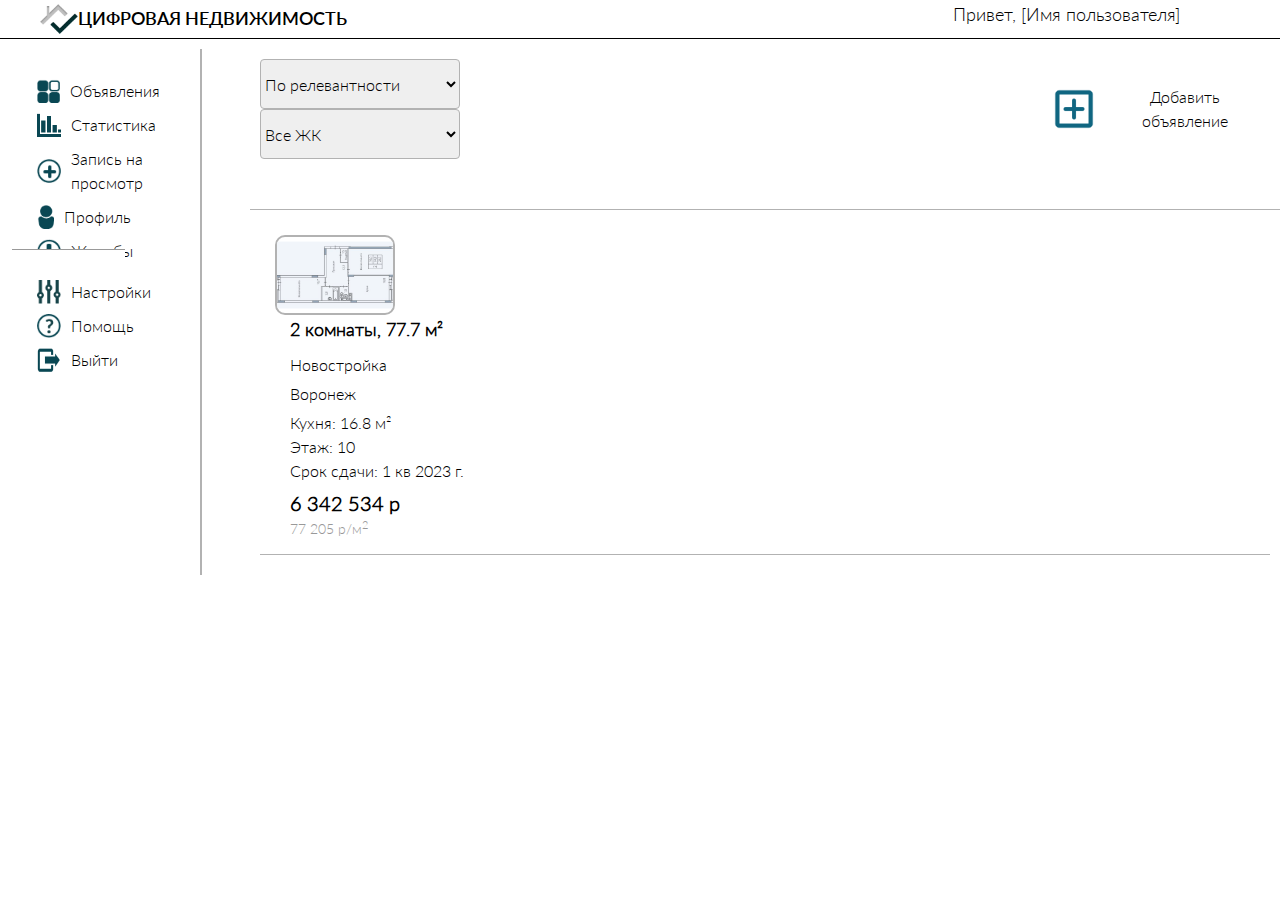
<file: Personal.account.html>
﻿<!DOCTYPE html>
<html lang="ru">
<head>
    <meta charset="UTF-8">
    <meta name="viewport" content="width=device-width, initial-scale=1.0">
    <link rel="stylesheet" href="/css/bootstrap.min.css">
    <link rel="stylesheet" href="Personal.account.css">
    <link rel="stylesheet" href="/css/form.css">
    <title>Цифровая Недвижимость</title>
</head>
<body>

    <header>
        <div class="title-header">
            <div class="logo">
                <a href="index.html" target="_top"><img src="./img/logo.png" alt="Логотип"></a>
            </div>
            <h1>ЦИФРОВАЯ НЕДВИЖИМОСТЬ</h1>
            <h2>Привет, [Имя пользователя]</h2>
        </div>
    </header>

    <div class="main-container">
        <div class="container">
            <div class="sidebar1">
                <a href="#advertisements"><img src="advertisements.png" alt="Объявления">Объявления</a>
                <a href="#statistics"><img src="statistics.png" alt="Статистика">Статистика</a>
                <a href="#record"><img src="record.png" alt="Запись на просмотр">Запись на просмотр</a>
                <a href="#profile"><img src="profile.png" alt="Профиль">Профиль</a>
                <a href="#complaints"><img src="complaints.png" alt="Жалобы">Жалобы</a>
            </div>

            <div class="sidebar2">
                <a href="#settings"><img src="settings.png" alt="Настройки">Настройки</a>
                <a href="#help"><img src="help.png" alt="Помощь">Помощь</a>
                <a href="#exit"><img src="exit.png" alt="Выйти">Выйти</a>
            </div>
        </div>

        <div class="divider"></div> <!-- Элемент разделителя -->

        <div class="content-container">
            <div class="horizontal-container">
                <div class="right-container">
                    <select id="complexFilter">
                        <option value="">По релевантности</option>
                    </select>
                    <select id="complexSelect">
                        <option value="">Все ЖК</option>
                        <option value="complex1">ЖК Комплекс 1</option>
                        <option value="complex2">ЖК Комплекс 2</option>
                        <option value="complex3">ЖК Комплекс 3</option>
                    </select>
                </div>

                <button class="add-ad" id="addAdButton">
                    <img src="addadvert.png" alt="Добавить объявление">Добавить объявление
                </button>
            </div>

            <div class="block-container" id="blockContainer">
                <div class="block" data-category="category1">
                    <div class="result-search__item" onclick="location.href='apartment.html'">
                        <div class="r-item-img">
                            <img src="image 2.png" alt="Изображение квартиры">
                        </div>
                        <div class="r-item-info">
                            <h2 class="r-item__title-info">2 комнаты, 77.7 м²</h2>
                            <div class="r-item__type-build">Новостройка</div>
                            <div class="r-item__address">Воронеж</div>
                            <div class="r-item__categories">
                                <div>Кухня: <span>16.8 м²</span></div>
                                <div>Этаж: <span>10</span></div>
                                <div>Срок сдачи: <span>1 кв 2023 г.</span></div>
                            </div>
                            <div class="r-item__price-block">
                                <div class="price">6 342 534 р</div>
                                <div class="price-squad">77 205 р/м<sup>2</sup></div>
                            </div>
                        </div>
                    </div> <!-- Закрыл div.result-search__item -->
                </div> <!-- Закрыл div.block -->
            </div>
        </div> <!-- Закрыл div.content-container -->
    </div> <!-- Закрыл div.main-container -->

</body>
</html>
</file>
<file: css/style.css>
@font-face {
    font-family: 'Lato SemiBold';
    src: url('../font/Lato SemiBold.woff2') format('woff2');
}

@font-face {
    font-family: 'Lato Light';
    src: url('../font/Lato Light.woff2') format('woff2');
}

html {
    box-sizing: border-box;
}

:root {
    --font-family: 'Lato Light', sans-serif;
    --font-family-bold: 'Lato SemiBold', sans-serif;

}


*,
*::after,
*::before {
    box-sizing: inherit;
}

a {
    text-decoration: none;
    color: inherit;
}

h1, h2, h3, h4, .h1 {
    color: #000;
    font-family: var(--font-family-bold);
}

img {
    width: 100%;
    max-width: 100%;
}

body {
    color: #999;
    font-size: 16px;
    font-family: 'Lato Light', sans-serif;
    line-height: 1.8;
    overflow-wrap: normal;
    padding: 0;
    margin: 0;

}

ul, li {
    text-decoration: none;
    list-style: none;
}

/* ----------  shared styles ---------------*/
.wrapper-back-banner {

    background-image: linear-gradient(22deg, rgb(19 56 60) 0%, rgba(37.30096064507961, 110.28110235929489, 118.39000403881073, 1) 56.23987317085266%, rgb(49 121 129) 62.07455396652222%, rgb(3 109 120) 67.90924072265625%, rgb(95 149 155) 100%),
    url(../img/back_baner_logo.png);
    background-repeat: no-repeat, no-repeat;
    width: 100%;
    background-blend-mode: overlay;
    background-position: top center, right;
    background-size: cover, 16%;
    height: 366px;

}

.my-container, .container-main {
    margin: 0 auto;
    max-width: 1156px;
}

.my-input-lg {
    display: inline-block;
    font-size: 1.4rem;
    background-color: #fffdfd;
    height: 41px;
    min-width: 112px;
    border-radius: 10px;
    border: 1px solid #999999;
    padding-left: 20px;
}

.my-input-sm {
    border: 1px solid #999;
    border-radius: 10px;
    width: 100px;
    height: 42px;
}

.vertical-center {
    margin: 0;
    position: relative;
    top: 50%;
    -ms-transform: translateY(-50%);
    transform: translateY(-50%);
}

.vertical-bottom {
    margin: 0;
    position: relative;
    top: 100%;
    -ms-transform: translateY(-100%);
    transform: translateY(-100%);
}

.lbl-tx {
    font-family: var(--font-family);
    font-size: 24px;
    color: #000;
}

.lbl-tx.--sm {
    font-weight: 300;
    color: #0a53be;
}

.lbl-tx .lbl-tx--bold {
    font-weight: 400;
}

.title {
    font-family: var(--font-family-bold);
    font-weight: 500;
    font-size: 40px;
    color: #000;
    margin: 14px 14px;

}


.title--h1 {

    font-weight: 600;
    font-size: 45px;

}

.title--h2 {
    font-weight: 600;
    font-size: 50px;
    color: #000;
}

.title--h3 {
    font-weight: 700;
    font-size: 48px;
    color: #000;
}

.title--h4 {
    font-weight: 400;
    font-size: 24px;
    color: #000;
}


.link--base {
    font-family: var(--font-family);
    font-weight: 300;
    font-size: 24px;
    color: #106681;
}

.text {
    font-weight: 300;
    font-size: 15px;
    color: #000;
}

main {
    width: 100%;
    height: max-content;
}

.search-page {
    min-height: 2000px;
}

.apartment-page {
    min-height: 3100px;
}

.gk-page {
    min-height: 500px;
}

/* ------------ HOME --------------*/

.filter-page, .home-page {
    overflow: hidden;
    padding-top: 65px;
}

.prepear-search {
    margin-top: 5%;
    margin-bottom: 10%;
    padding: 0 40px 0 100px;
}

.title-header {
    padding: 70px 10px 10px 10px;
    /*max-width: 1700px;*/
    display: flex;
    /*margin-top: 80px;*/
    flex-direction: row;
    justify-items: center;
    align-items: center;
    /*margin-left: auto;*/
    /*margin-right: auto;*/
}

.title-header > h1 {
    margin-top: 14px;
    margin-left: 14px;
    width: 75%;
    height: 35%;
}


.title-menu >div:active {
    display: block;
    border-bottom: 5px solid gray;
}

.header hr {
    position: relative;
    top: -5px;
}

.newbuild-items, .ipot-items {
    display: none;
    padding-top: 10px;
    height: 400px;
    min-width: 600px;
    background-color: gainsboro;
}

.logo {
    margin-top: -5px;

}

.local {
    padding: 10px;
}

.local img {
    width: 18px;
    height: 25px;
}

.local > .local-toogle {
    font-family: 'Lato Light', sans-serif;
    text-decoration: none;
    color: #18454a;
    text-align: left;
    vertical-align: text-top;
    font-size: 24px;
    border-style: hidden;
    outline: none;
    width: 102px;
}

.header-spacer {
    flex: 1 1 auto;
}

.nav-header {
    margin-top: 20px;
    padding: 5px 10px 0 10px;
    display: flex;
    flex-flow: row wrap;
    justify-content: start;
    line-height: 2.1;
}

.place-add {
    margin-left: 50px;
}

.personal {
    margin-left: 40px;
    /*padding-left: 45px;*/
}

.title-menu {
    padding: 0 0;
    min-width: 37.40%;
    display: flex;
    flex-flow: row wrap;
    justify-content: space-evenly;
    align-content: end;
}

.nav-a {
    color: #8c8c8c;
    text-align: center;
    font-size: 24px;
    width: 150px;
    text-decoration: none;

}

.header {
    font-weight: 600;
}

.header .container-fluid {
    max-width: 1806px;
    padding: 0;
}

.header .row {
    align-items: center;
}

.header_line {
    margin-top: 0;
    border: 1px solid #d8d7d7;
    width: 100%;
    height: 1px;
}

.header_main_text {
    font-size: 35px;
}

.header_sub_main_text {
    font-size: 24px;
}

.header_wrapper_first {
    display: flex;
    justify-content: space-between;
}

.header_logo {
    margin-left: 127px;
    display: flex;
    align-items: center;
    justify-content: center;
    gap: 23px;
}

.header_logo_img {
    width: 103px;
    height: 75.31px;
}

.header_geo {
    display: flex;
    align-items: center;
    justify-content: center;
    gap: 2px;
    font-weight: 700;
    font-size: 24px;
    margin-left: 5rem;
}

.header_place_ad_icon {
    width: 46px;
    height: 45px;
}

.header_personal_account_icon {
    width: 19.75px;
    height: 30px;
}

.header_add_acc_flex {
    margin-top: 75px;
    display: flex;
    gap: 97px;
}

.header_place_ad {
    display: flex;
    align-items: center;
    justify-content: space-around;
    margin-left: 100px;
}

.header_dropdown_flex {
    margin-top: 75px;
    display: flex;
    justify-content: space-around;
    align-items: center;
    gap: 120px;
    padding: 0 212px 0 240px;
    font-weight: 400;
    font-size: 24px;
    color: #8c8c8c;
    -webkit-text-stroke: 1px #d8d7d7;
    position: relative;
}

.header_dropdown_flex .nav-a {
    position: relative;
}


.header_drop_down_useful {
    margin-top: 7px;
    font-weight: 300;
    font-size: 35px;
}

.header_drop_down_mortgage {
    margin-top: 7px;
    font-weight: 300;
    font-size: 35px;
    min-height: 200px;
    padding-top: 22px;

}

.header_drop_down_new_buildings {
    margin-top: 7px;
    font-weight: 300;
    font-size: 33px;
    line-height: 100%;
    padding-top: 22px;
}


.header_nav_column_img {
    width: 591px;
    height: 407px;
    object-fit: cover;
    border-radius: 45px 45px 140px 1px;
}


/*.nav-a > span {*/
/*    border: 2px solid #8c8c8c;*/
/*    font-size: 28px;*/
/*}*/

.banner {
    background-color: #032f30;
    height: 563px;
    width: 100%;
    filter: drop-shadow(0px 4px 4px rgba(0, 0, 0, 0.25));
    margin-bottom: 40px;
    box-shadow: 0 4px 4px rgba(0, 0, 0, 0.25);
    background-color: rgba(233.00000131130219, 234.00000125169754, 238.00000101327896, 1);
    background-image: linear-gradient(0deg, rgba(23.000000528991222, 68.00000354647636, 73.00000324845314, 1) 0%, rgba(37.30096064507961, 110.28110235929489, 118.39000403881073, 1) 56.23987317085266%, rgba(39.068496599793434, 115.50685554742813, 124.00000780820847, 1) 62.07455396652222%, rgba(40.996714532375336, 121.20767444372177, 130.12000501155853, 1) 67.90924072265625%, rgba(55.13698697090149, 163.0136999487877, 175.00000476837158, 1) 100%);
}

.banner__back-logo {
    position: absolute;
    height: 485px;
    width: 565px;
    top: 5%;
    right: 6vw;
}

.banner-inner {
    padding: 100px 100px;
}

.banner--small {
    max-height: 31rem;

}

.info-banner--small {

    padding-top: 10%;
    color: white;
    width: 50vh;
    font-size: 35px;
}

.banner__img-part {
    background-image: url("../img/фото ЖК (сменное до 5 шт).png");
    background-size: cover;
    height: 588px;
    width: 841px;
    filter: drop-shadow(0px 4px 4px rgba(0, 0, 0, 0.25));
    border-radius: 15px;
    border: 0;
    top: -15px;
    left: -5px;
    position: relative;
    margin: 0;
}


.banner__text-part {
    position: relative;
    width: min(992px, 36%);
    display: flex;
    flex-flow:column nowrap;
    justify-content: end;
    grid-gap: 16px;
    margin-left: 15px;
}

.banner-title {
    padding: 10px 46px;
    position: relative;
    border-radius: 15px;
    height: 87px;
    left: -14vw;
    width: 692px;
    background-color: #ffffff;
    min-height: 87px;
    color: #032f30;
    font-size: 65px;
    border-style: hidden;
    outline: none;
    line-height: 1;
    font-family: var(--font-family-bold);
}

.banner-info {
    position: relative;
    color: rgba(255, 255, 255, 1);
    text-align: left;
    font-size: 35px;
    letter-spacing: 0;
    line-height: 1.15;
    font-family: 'Lato Light', sans-serif;

}

.banner__smart-part {
   margin-bottom: 3rem;
}

.banner__smart-part button, .smart-part__button {
    text-align: center;
    vertical-align: text-top;
    background-color: #efeccb;
    border: 0;
    height: 57px;
    width: 253px;
    filter: drop-shadow(0px 4px 4px rgba(0, 0, 0, 0.25));
    border-radius: 15px;
    font-family: 'Lato SemiBold', sans-serif;
    cursor: pointer;
    font-weight: 700;
    font-size: 25px;
    color: #032f30;
}

.smart-part__info {
    margin-top: 10px;
    line-height: 1.2;
    color: #ffffff;
    font-size: 10px;
}

/*  - ----prepear-search---- - */


.filter-side {
    min-height: 825px;
}

.title-section {
    font-family: 'Lato SemiBold', sans-serif;
    color: #000000;
    /*text-align:left;*/
    /*vertical-align:text-top;*/
    font-size: 3.1rem;
    line-height: 1.3;
    /*outline:none;*/
    /*text-wrap: normal;*/

}

.title-section ~ p {
    margin-top: 30px;
    color: #000000;
    font-size: 2rem;
    line-height: 1.2;
}

.blocks-filter {
    margin-top: 25px;
}

.block-filter {
    margin-top: 30px;
    color: #000000;
    font-size: 20px;
}

.block-filter > label {
    display: block;
    text-align: left;
    vertical-align: text-top;
    font-size: 20px;
    line-height: 1.2;
    border-style: hidden;
    outline: none;
    width: 226px;
    margin-bottom: 14px;
    font-family: var(--font-family-bold);
    font-weight: 400;
    color: #000;
}

.my-btn-lg {
    border: 1px solid #999999;
}

.my-btn-long {
    border-radius: 10px;
    width: 280px;
    height: 47px;
    background: linear-gradient(180deg, #27758d 0%, #1c4344 100%);
    font-weight: 400;
    font-size: 24px;
    color: #fff;
    border: 0;

}

.phone-btn {
    width: 100%;
    border: 0;
    border-radius: 7px;
    padding: 15px 15px;
    height: 61px;
    background: linear-gradient(180deg, #27758d 0%, #1c4344 100%);
    font-family: var(--font-family);
    font-weight: 700;
    font-size: 14px;
    letter-spacing: 0.05em;
    color: #fff;
}

.img-block {
    height: 326px;
    width: 300px;
    margin: 0 auto;
    display: flex;
    justify-content: center; /*центрируем элемент по горизонтали */
    align-items: center; /* и вертикали */
    border: 0.50px solid #999;
    border-radius: 5px;
}

.my-listdown, .my-select {
    display: inline-block;
    border: 0px solid #999;
    border-radius: 10px;
    width: 162px;
    height: 32px;
    box-shadow: 0 4px 4px 0 rgba(0, 0, 0, 0.25);
    background: #fffefe;
    font-weight: 600;
    font-size: 15px;
    color: #174449;
}
.my-select--smpl {
    border: 1px solid #999;
    box-shadow: none ;
}

.my-select ~ svg {
    display: inline-block;
    font-weight: 900;
    color: black;
    top: -2px;
    left: -1.8rem;
    position: relative;

}


.my-btn-lg > .btn {
    --bs-btn-padding-y: 0.15rem;
    --bs-btn-padding-x: 1.2vw;
    --bs-btn-font-size: 1.1rem;
    border-bottom: 0;
    border-top: 0;
    margin-bottom: 5px;
    margin-top: 5px;
}


.block-inputs {
    display: flex;
    flex-flow: row nowrap;
    justify-content: start;
    grid-gap: 5%;

}


.btn-check:checked + .btn {
    margin-top: 0;
    margin-bottom: 0;
    align-content: center;
    border-radius: 5px !important;
}

#btnradio1 + label, #btnradio6 + label {
    border-left: 0;
    border-right: 0;
}

.extended-filter {
    color: #000000;
    padding-left: 30px;
    font-size: 32px;
    border-style: hidden;
    outline: none;
}

.extended-filter span {
    display: inline-block;
    margin-right: 15px;
    font-size: 62px;
    position: relative;
    top: 6px;
}

/*        -          cards side           -           */


.cards-side {
    padding: 30px 0 0 30px;
    min-height: 825px;
    display: flex;
    flex-direction: column;
    justify-content: space-between;
}

.cards {
    position: relative;
    flex: 2;
    max-width: 50vw;
    margin: 0 auto;
    display: flex;
    flex-flow: row nowrap;
    justify-content: center;
    grid-gap: 30px;
    padding: 0 10px;
}

.cards__slider {
    position: relative;
    height: 740px;
    display: flex;
    flex-flow: row nowrap;
    justify-content: center;
    align-items: center;
    justify-items: center;
}

.prev-slide, .next-slide {
    flex: 1;
    max-width: 40px;
    cursor: pointer;
    height: 37px;
    width: 37px;
    border-radius: 50px;
    border: 1px solid black;
    display: flex;
    justify-content: center;
    align-items: center;
}


.brdr {
    width: 330px;
    background-color: #ffffff;
    height: 590px;
    transition: border-radius 0.2s linear;
    box-shadow: 0 4px 4px 0 rgba(0, 0, 0, 0.25);
    border-radius: 30px;
    font-weight: 700;
    font-size: 0.94rem;
    color: #000;
    border: 0;
    cursor: pointer;
}


.img_section {
    height: 360px;
}

.title_img {
    background-image: url("../img/стел жк 7.png");
    border-radius: 30px 30px 120px 0;
    background-position: top center;
    background-repeat: no-repeat;
    background-size: cover;
    width: 100%;
    height: 100%;
    position: relative;
}

.title_img-small {
    height: 312px;
}

.bageSoon {
    padding: 0;
    position: absolute;
    border-radius: 10px;
    text-align: center;
    top: 29px;
    left: 31px;
    border: 0;
    background-color: rgba(246, 246, 246, 0.800000011920929);
    min-height: 33px;
    width: 90px;
    font-weight: 500;
    font-size: 15px;
}


.bageLogo {
    position: absolute;
    background: #f4f4f4;
    border-radius: 10px;
    width: 96px;
    height: 78px;
    margin-left: 30px;
    border: 0;
    box-shadow: #ffffff;
    top: -60px;
}


.bageLogo > b {
    display: block;
}

.bageLogo > div {
    background-color: #5f77ec;
    display: inline;
    padding: 1px;
    line-height: 0.5;

}

.logo_img {
    position: relative;
}

.info_section {
    padding: 30px 24px 10px 24px;
    position: relative;
}

.info_section > div:nth-child(1) {
    font-family: var(--font-family-bold);
    font-weight: 700;
    font-size: 30px;
    color: #000;
    line-height: 120%;

}

.info_section > div:nth-child(2) {
    font-family: var(--font-family);
    font-weight: 300;
    font-size: 13px;
    color: #000;
    margin-bottom: 15px;
}

.info_section > div:nth-child(3) {
    font-family: var(--font-family);
    font-weight: 300;
    font-size: 15px;
    color: #174246;
}

.info_section > div:nth-child(4) {
    font-family: var(--font-family);
    font-weight: 300;
    font-size: 15px;
    color: #bcbcbc;
}

.h-divider {
    margin-top: 10px;
    margin-bottom: 10px;
    height: 2px;
    width: 100%;
    border-top: 2px solid gray;
}

.card__extended-block {
    display: none;
}

.ex-bl__build-cnt {
    font-family: var(--font-family-bold);
    font-weight: 500;
    font-size: 15px;
    color: #000;
    margin-bottom: 10px;
}

.ex-bl__build-cnt span {
    color: #174449;
}

.ex-bl__list-apart {
    display: flex;
    flex-flow: column nowrap;
    justify-content: space-evenly;
    padding: 0;
    font-size: 15px;
    color: #bcbcbc;
    line-height: 1.5vh;
    min-height: 100px;

}

.ex-bl__list-apart li a {
    padding: 0;
    font-size: 11px;
    color: #174246 !important;
}

.list-apart__item {
    display: grid;
    grid-template-columns: 50% 50%;
    grid-row-gap: 10px;
}

.card__show-button {
    display: flex;
    flex-flow: row wrap;
    justify-content: flex-end;
    align-items: center;
    padding: 0px 70px;
    flex: 1
}


.show-button {
    padding: 0 10px;
    background-color: #18454a;
    height: 60px;
    max-width: 600px;
    border-radius: 15px;
    color: #ffffff;
    font-size: 28px;
    border-style: hidden;
    outline: none;
    lighting-color: white;
    font-weight: 600;
    font-family: var(--font-family);
}


.send-section {
    top: -60px;
    margin-bottom: 0;
    position: relative;
    min-height: 600px;
    padding-left: 45px;
    padding-right: 20px;
    align-content: center;
}

.send-form {
    margin-top: auto;
    margin-bottom: auto;
    background-color: rgba(37, 110, 118, 0.10000000149011612);
    height: 568px;
    width: 1835px;
    filter: drop-shadow(0px 4px 4px rgba(0, 0, 0, 0.25));
    border-radius: 25px;
    padding: 10px 20px 10px 20px;
}
.send-form__under-text{
    font-family: var(--font-family-bold);
    font-weight: 700;
    font-size: 35px;
    text-align: right;
    width: 20rem;
    color: #000;
    line-height: 120%;
margin: 0 0 10px auto;

}

.send-section__logo {
    position: absolute;
    top: -40px;
    margin-left: 43px;
    width: 20%;
    height: 20%;
}

.send-form__header {
    font-family: var(--font-family-bold);
    position: relative;
    top: 30px;
    right: 82px;
    color: rgba(0, 0, 0, 1);
    height: 85px;
    width: 600px;
    font-size: 37px;
    line-height: 1.5;
}

.send-form__header + p {
    position: relative;
    right: 80px;
    font-size: 20px;
    line-height: 1.2;
    font-family: "Lato Light", sans-serif;
    font-weight: 300;
    letter-spacing: 0.08rem;
}

.send-form .row p{
    font-family: var(--font-family);
    font-size: 20px;
    color: #000;
    font-weight: 700;
    color: #18454a;
}

.my-input-group {
    padding: 70px 10px 10px 10px;
    justify-content: space-between;
}
.send-in{
    display: flex;
    flex-flow: row wrap;
    grid-gap: 15px
}
.send-in input {
    max-width: 390px;
    min-width: 230px;
    font-size: 2rem;
    border: 0;
    background: #fff;
    border-radius: 23px;
    padding-left: 40px;

}
.send-in input:nth-child(1) {
    flex:3;

}

.send-in input:nth-child(2) {
    flex:3;

}
.send-in div{
    flex: 3;

}

.send-form__select{
    border: 0 solid #999;
    border-radius: 25px;
    max-width: 400px;
    min-width: 230px;
    /*box-shadow: 0 4px 4px 0 rgba(0, 0, 0, 0.25);*/
    background: #fff;
    font-family: var(--font-family);
    font-weight: 300;
    font-size: 23px;
    color: #032f30;
    height: 57px;
}
.select-svg {
    font-size: 16px;
    line-height: 10px;
    font-weight: 900;
    color: black;
    top: 24px;
    left: 19.5rem;
    position: absolute;

}
.button-wanted {
    margin: 30px auto;
    cursor: pointer;
    background-color: #174449;
    height: 80px;
    max-width: 1000px;
    border-radius: 25px;
    text-align: center;
    font-weight: 800;
    font-size: 30px;
    color: #fff;

}

.filter-section__header, .filter-section_content {

margin-bottom: 25px;
}

.filter-section_content {
    border-radius: 16px;
    background: rgba(23, 68, 73, 0.05);
    padding: 10px;
}

.filter-section__header .row:nth-child(1) {
    padding-left: 1vw;
    padding-right: 1vw;

}

.filter-section__header .row:nth-child(2) {
    margin-top: 5vh;
    width: 100%;
    margin-right: 0;
    margin-left: auto;
}

.filter-section__header .row:nth-child(3) {
    margin-top: 3vh;
    /*padding-left: 5vh;*/
    /*padding-right: 5vh;*/
}

.filter-section__header .block-filter {
    /*transform: scale(0.8);*/
}

.filter-section__header .col-xxl-4 .block-filter {
    /*margin-left: 2vh;*/
    margin-right: 0;
}

.filter-section__header .col-xxl-3 .block-filter {
    /*margin-left: 7vh;*/
    margin-right: 0;
}

.filter-button {
    border: 0px solid rgba(153, 153, 153, 0);
    border-radius: 15px;
    width: 162px;
    height: 41px;

}

.banner--small .banner__back-logo {
    height: 87%;
    width: 21%;
}

._show {
    box-shadow: 0 4px 4px 0 rgba(0, 0, 0, 0.25);
    background: #174449;
    width: 100%;
    color: #fff;
}

._cancel {
    width: 100%
}

#group_obj {
    font-size: 24px;
}

#group_obj ~ label {
    font-weight: 300;
    font-size: 24px;
    color: #000;
}

.filter-banner {
    display: flex;
    flex-flow: row wrap;
    padding: 0;
    height: 365px;
    border-radius: 30px 30px 30px 0;
    box-shadow: 0 4px 4px 0 rgba(0, 0, 0, 0.25);
    background: #fff;
    margin-bottom: 10vh;
}

.filter-banner .bageSoon {
    border-radius: 10px;
    width: 108px;
    min-height: 28px;
    font-weight: 500;
    font-size: 20px;
    font-family: var(--font-family-bold);
}

.filter-banner .info_section > div:nth-of-type(1) {
    font-weight: 700;
    font-size: 40px;
    font-family: var(--font-family-bold);
}

.filter-banner .info_section > div:nth-of-type(2) {
    font-size: 25px;
}

.filter-banner .info_section > div:nth-of-type(3) {
    font-family: var(--font-family);
    font-weight: 300;
    font-size: 20px;
    color: #000;
    opacity: 0.15;
}

.filter-banner .info_section {
    padding-top: 30px;
    left: 20px;
    line-height: 300%;
}

.filter-banner .info_section div:nth-of-type(3) {
    margin-top: -5%;
}

.filter-banner .info_section div:nth-of-type(4) {
    font-weight: 600;
    font-size: 36px;
    color: #174246 !important;
    margin-top: 100px;
}

.result-search__items {
    display: grid;
    grid-template-rows: repeat(2, 1fr);
    grid-template-columns: repeat(2, 1fr);
    grid-gap: 115px 110px;

}

.result-search__item {
    display: flex;
    flex-flow: row wrap;
    gap: 15px;
    min-height: 200px;
    cursor: pointer;
    padding: 10px;
}

.r-item-img {
    text-align: center;
    margin: 0 auto;
    display: flex;
    justify-content: center;
    align-items: center;
    border: 0.50px solid #999;
    border-radius: 5px;
    width: 169px;
    height: 200px;
    background: #fffefe;
}

.r-item-img img {

    /*max-height: 300px;*/
    /*max-width: 100px;*/
    width: 100%;
    height: 100%;
    object-fit: contain
}

.r-item-info {
    width: 60%;
}

.cards-block__price {
    font-family: var(--font-family);
    font-weight: 600;
    font-size: 36px;
    color: #000;

}

.cards-block__price-sqr {
    font-family: var(--font-family);
    font-weight: 500;
    font-size: 26px;
    color: #999;
}

.percent-h2 {
    font-family: var(--font-family-bold);
    font-weight: 800;
    font-size: 48px;
    color: #106681 !important;
}

.r-item__title-info, .price {
    font-family: 'Lato SemiBold', sans-serif;
    font-weight: 500;
    font-size: 23px;
    color: #000;
    margin-top: 2px;
    margin-bottom: 10px;
}

.r-item__price-block {
    margin-top: 17px;
}

.r-item__company {
    font-family: var(--font-family);
    font-weight: 400;
    font-size: 19px;
    color: #000;
    padding-top: 7vh;
}

.price {
    margin-bottom: 0px;
    line-height: 100%;
}

.price-squad {
    font-family: 'Lato SemiBold', sans-serif;
    font-size: 15px;
    font-weight: 500;
}

.price-squad span {
    color: gray;
}

.r-item__type-build, .r-item__address, .r-item__categories.price-squad {
    font-family: 'Lato SemiBold', sans-serif;
    font-weight: 400;
    font-size: 15px;
    line-height: 146%;
    color: #999;
}


.r-item__categories {
    margin-top: 10px;
    display: grid;
    grid-template-columns: 200px auto;
    line-height: 100%;
    font-size: 13px;
}


/*.r-item__categories p{*/
/*   flex-flow: row wrap;*/
/*    justify-content: space-between;*/
/*}*/
/*.r-item__categories p span{*/
/*    text-align: left;*/
/*    min-width: 40%;*/
/*}*/

.search-section {
    position: relative;
    top: 50px;
    margin: 0 auto;
    border-radius: 25px;
    max-width: 1796px;
    padding: 60px 50px;
    min-height: 972px;
    box-shadow: 0 0 4px 0 rgba(0, 0, 0, 0.5);
    background: #fff;
}

.fp-input--main {
    border: 1px solid #999;
    border-radius: 10px;
    width: 142px;
    height: 33px;
    background: #fffefe;
}

.search-section__inner {
    padding: 38px 18px;
}

.search-section__filter-side .fp-filter__item {
    min-width: 100%;
}

.search-section__filter-side div {
    margin: 0;
}

.search-section__filter-side h2, .search-section__filter-side h3 {
    padding: 10px 0;
}

.search-section__filter-side .fp-filter-item__inner {
    grid-gap: 1vh 1vw;
}

.search-section__filter-side {
    border-right: 1px solid #b5b6b7;
}

.search-section__card-side .cards-block {
    padding: 50px;
}

.cards-block > div:nth-of-type(1) {
    height: 1450px;
}

.cards-block__item {
    display: flex;
    flex-flow: row nowrap;
    margin: 20px 0 0 17px;
    padding: 16px 0px 31px 20px;
    grid-gap: 52px;
    justify-content: space-evenly;
    border: 1px solid rgba(153, 153, 153, 0.01);
    border-radius: 10px;
    box-shadow: -1px 4px 4px 0 rgba(0, 0, 0, 0.25);
    background: rgba(217, 217, 217, 0);
    cursor: pointer;
}

/*  -         ----apartment----         - */
.apartment-section {
    top: 40px;
    position: relative;
    margin-bottom: 90px;

}

.as__gallery-side {
    border-radius: 25px;
    min-height: 545px;
    box-shadow: 0 0 4px 0 rgba(0, 0, 0, 0.5);
    background: #fff;
    padding: 40px 30px;

}

.as__toogle {
    width: 350px;
    height: 30px;
    border: 0;
    border-radius: 7px;
    box-shadow: 0 4px 4px 0 rgba(0, 0, 0, 0.25);
    background: #fffefe;
    font-weight: 400;
    font-size: 13px;
    color: #707070;
}

.as__main-img {

    border: 0.50px solid #999;
    border-radius: 7px;
    max-width: 700px;
    height: 310px;
    background: #fffefe;
}

.as__main-img img {
    display: inline-block;
    height: 100%;
    width: 100%;
}

.as__group-imgs {
    display: grid;
    grid-template-columns: repeat(5,1fr);
}

.as__group-imgs img {
    cursor: pointer;
    height: 100%;
    width: 100%;

}

.btn-check:checked + .btn.as__toogle {
    background: rgba(16, 102, 129, 0.1);
    border: 0;
    color: #707070;
}

.as__info-side {
    font-family: var(--font-family);
    border-radius: 25px;
    min-height: 456px;
    box-shadow: 0 0 4px 0 rgba(0, 0, 0, 0.5);
    background: #fff;
    padding: 40px 20px;
    max-width: 363px;
}

.as__price-block {
    margin-bottom: 30px;
}

.as__price-block .price-squad {
    font-weight: 500;
    font-size: 20px;
    color: #999;
}

.as-info__items {
    line-height: 140%;
}

.as-item__type-build {
    font-weight: 500;
    font-size: 15px;
    color: #000;
}

.as-item__address {
    font-weight: 400;
    font-size: 13px;
    color: #999;
    margin-bottom: 10px;
}

.as-item__categories {
    display: grid;
    grid-template-columns: 160px auto;
    line-height: 200%;
    font-weight: 400;
    font-size: 13px;
    color: #999;
}

.as-item__categories span {
    font-weight: 400;
    font-size: 13px;
    color: #000;
}

.apartment-build-info, .ab-info {
    margin-bottom: 100px;
    height: 100%;
}

.ab-info__content {
    border-radius: 25px;
    /*max-width: 1020px;*/
    min-height: 740px;
    background: rgba(16, 102, 129, 0.05);
    border: 0;
    padding: 30px;
}

.ab-info__content > .row:nth-of-type(1) {
    margin-bottom: 60px;
}

.ab-info__text {
    font-family: var(--font-family);
    font-weight: 400;
    font-size: 20px;
    line-height: 200%;
    color: #333;
}

.ab-info__img {
    background-image: url("../img/стел жк 10.png");
    border-radius: 20px;
    background-position: top center;
    background-repeat: no-repeat;
    background-size: cover;
    width: 447px;
    height: 395px;
    position: relative;
}

.ab-info__content iframe {
    min-height: 250px;
}

/*  -         ----GK----         - */

.gk-page section {
    margin-bottom: 90px;
}


.gk-header {

}

.gk-banner {
    height: 466px;
    position: relative;
    top: -300px;
    margin-bottom: -270px;
}

.gk-banner__back {
    background-image: url("../img/стел жк 11.png");
    border-radius: 30px;
    background-position: top center;
    background-repeat: no-repeat;
    background-size: cover;
    box-shadow: 0 4px 4px 0 rgba(0, 0, 0, 0.25);
    width: 100%;
    height: 100%;
    position: relative;
}

.gk-banner__bageLogo {
    position: absolute;
    background: #f4f4f4;
    border-radius: 10px;
    width: 137px;
    height: 110px;
    margin-left: 30px;
    border: 0;
    top: -23px;
    right: 103px;
}

.gk-title {
    margin-bottom: 100px;
}

.gk-title__company {
    font-family: var(--font-family);
    font-weight: 700;
    font-size: 80px;
    color: #000;
}

.gk-title__district, .gk-title__address {
    font-family: var(--font-family);
    font-weight: 300;
    font-size: 40px;
    color: #000;
}

.gk-project {
    min-height: 500px;
    background: rgba(16, 102, 129, 0.05);

}

.gk-project__content {
    font-family: var(--font-family);
    font-weight: 300;
    font-size: 25px;
    color: #000;
    line-height: 130%;
}

.gk-project__rate {
    width: 450px;
    height: 413px;
    display: block;
    position: relative;
    top: -144px;
    left: 0;
}

.features {

}

.features__list {
    padding-top: 2rem;
    padding-bottom: 3rem;
}

.features__list .nav-pills .nav-link {
    border-radius: 30px;
    font-weight: 300;
    font-size: 20px;
    color: #000;
}

.features__list .nav-pills .nav-link.active {
    border-radius: 30px;
    background: rgba(39, 116, 124, 0.2);
}


.features__details {
    min-height: 413px;
}

.details__item {
    border-radius: 50px;
    width: 100%;
    min-height: 413px;
    background: rgba(16, 102, 129, 0.05);
}

.details__item__img {
    background-image: url('../img/площадки 1.png');
    background-repeat: no-repeat;
    width: 100%;
    background-position: top center;
    background-size: 100%;
    border-radius: 50px;
    border: 0;
    height: 100%
}

.details__item__info {
    display: flex;
    flex-flow: column wrap;
    justify-content: center;
    min-height: 413px;
    padding: 20px 30px;
}

.gk-choice .filter-section__header {
    margin-bottom: 50px;
}

/*  -         ----footer----         - */


footer {
    height: 700px;
    background-image: url('../img/footer.png');
    background-position: center;
    position: relative;
    margin-top: 40px;

}

.logback {
    position: absolute;
    top: 50%;
    left: 50%;
    transform: translate(-50%, -50%);
    z-index: 0;
}

.img-to-center {
    max-width: 100%;
    max-height: 100%;
}

.footer__block-info {
    display: flex;
    justify-content: center;
    align-items: center;
    border: 0;
    position: relative;
    margin-left: auto;
    margin-right: 0;
    top: -31px;
    border-radius: 5px;
    width: 384px;
    height: 184px;
    box-shadow: 0 4px 4px 0 rgba(0, 0, 0, 0.25);
    background: #fafafa;

}
.footer__block-links{
    display: grid;
    grid-template-columns: repeat(auto-fill, 300px);
    grid-gap: 30px;
    z-index: 1;
}


/**/
.footer__block-info span {

    font-family: var(--font-family-bold);
    text-align: left;
    letter-spacing: 0.5px;
    line-height: 2.5rem;
    border-style: hidden;
    outline: none;
    width: 18rem;
    font-weight: 800;
    font-size: 30px;
    color: #000;

}

.footer_text_left {
    margin-top: 280px;
    margin-left: 75px;
    display: flex;
    flex-direction: column;
    font-weight: 400;
    font-size: 25px;
    color: white;
    line-height: 3.4rem;
}


.tx-footer {
    font-family: var(--font-family);
    font-weight: 400;
    font-size: 20px;
    text-decoration: underline;
    text-decoration-skip-ink: none;
    color: #fff;
}

.tx-footer-light {
    font-weight: 300;
    font-size: 18px;
    color: #fff;
}

.footer_white_wrapper_logo {
    position: absolute;
    top: -6%;
    display: flex;
    align-items: center;
    justify-content: center;
    width: 200px;
    height: 183px;
    background-color: white;
    border-radius: 6px;
    box-shadow: 0 4px 3px 0 rgba(0, 0, 0, 0.5);
}
.footer__copyright{
    position: relative;
    top: 3rem;
}

.footer_white_wrapper_logo_logo {
    width: 166px;
    height: 149px;
}

.footer_geo {
    position: absolute;
    background-color: #efeccb;
    border-radius: 25px;
    width: 200px;
    height: 60px;
    display: flex;
    justify-content: center;
    align-items: center;
    gap: 15px;
    top: 500px;
    right: 390px;
}

.footer_geo img {
    width: auto;
    max-height: 50px;
}

.footer_geo_location {
    font-weight: 700;
    font-size: 24px;
    color: #18454a;
}



.footer_text_main {
    font-weight: 800;
    font-size: 23px;
    color: #fff;
}

.footer_text_sub {
    font-weight: 400;
    font-size: 18px;
    color: #fff;
}

.footer_text_flex_left{
    font-family: var(--font-family);
    font-weight: 700;
    font-size: 18px;
    color: #fff;
    line-height: 200%;
}
.footer-links__district{
    grid-row: span 2;
}

.footer-links__main{
    font-family: var(--font-family);
    font-weight: 400;
    font-size: 20px;
    text-decoration: underline;
    text-decoration-skip-ink: none;
    color: #fff;
    line-height: 2rem;
    grid-column: span 2;
    max-width: 370px;
}

.footer__block-links div a{
    display: block;
    cursor: pointer;
}
.footer_text_flex_left a {
    display: block;
    cursor: pointer;
}

.submenu {
    display: none;
    top: 240px;
    left: 0;
    position: absolute;
    width: 100%;
    border-radius: 10px;
}

.submenu > div {
    position: relative;
    z-index: 99;
    background-color: rgb(255, 255, 255)
}
.submenu  div ul li{
    cursor: pointer;
}

iframe {
    min-height: 450px;
}

.iframe-header-min {
    min-height: 300px;
}


@media screen and (min-width: 1920px) {
    body {
        background-color: #ffffff; 
        font-size: 18px; 
    }

    .container {
        max-width: 1200px; 
        margin: 0 auto; 
        padding: 20px;
    }

    h1 {
        font-size: 48px; 
        color: #333;
    }

    p {
        line-height: 1.6; 
        color: #666;
    }

    .button {
        padding: 15px 30px; 
        font-size: 18px; 
        background-color: #007BFF;
        color: #fff;
        border: none;
        border-radius: 5px;
        cursor: pointer;
    }

        .button:hover {
            background-color: #0056b3; 
        }
}
</file>
<file: css/form.css>
.form-param {
    position: relative;
    top: -450px;
    border-radius: 25px 25px 0 0;
    box-shadow: inset 3px 4px 4px 0 rgba(0, 0, 0, 0.25), 0 0 4px 0 rgba(0, 0, 0, 0.25);
    background: #fff;
    max-width: 1760px;
    margin: 0 auto;
    min-height: 215rem;
    scroll-behavior: auto;
    padding: 5rem 3rem 3rem 4rem;
    margin-bottom: -200px;
}

.form-param__choosed {
   min-height: 250px;
}


.form__close {
    position: relative;
    top: -45px;
    right: -87px;
    font-size: 39px;
}

.fp-choosed {
    padding-top: 5.2rem;
    padding-bottom: 3rem;
}

.fp-choosed--temp {
    height: 100%;
}

.fp-choosed__item {
    font-weight: 300;
    font-size: 26px;
   line-height: 130%;
    color: #000;
}

.fp-choosed__item span{
    padding-right: 10px;

}
.fp-choosed__item label{
    color: #cacaca;
    cursor: pointer;
    padding-right: 20px;
}


.form-param__filter, .fp-filter {
    display: flex;
    flex-flow: column nowrap;
    margin-top: 30px;
}

.fp-filter__title {
    width: 100%;
    /*margin-bottom: 37px;*/
}

.fp-filter__items {
    padding: 0;
}

.fp-filter__item {
    min-width: 700px;
    margin-bottom: 40px;
}

.fp-filter-item__title {
    cursor: pointer;
    padding: 33px 0 48px;
}

.fp-filter-item__inner {
    display: grid;
    grid-template-columns: repeat(auto-fill, [col-start] minmax(350px, 1fr) [col-end]);
    grid-gap: 4vw 2.5vw;
}
.fp-common-gray .fp-filter-item__inner{
    grid-template-columns:repeat(3, 1fr);
    grid-gap: 2.8vw;
}
.fp-about-apart__count-room, .fp-about-apart__view{
    grid-row: span 2;
}

.slider {
    height: 40px;
    display: flex;
    flex-flow: row nowrap;
    align-items: center;
    justify-content: space-between;
}
.slider h4{
    margin-right: 5%;
    flex-basis: max-content;
    flex-shrink: 0;
}

.slider__help{
    margin: 0 10px;
    flex-basis: 20px;
}
.label__help{
    display: inline-block;
    position: relative;
    top: -0.7em;
    left: 0.25em;
    height: 18px;
    width: 18px;
    cursor: pointer;
}

.slider:hover {
    opacity: 1;
}

.slider--temp {

    width: 85%;
}

.fp-common__roof-in-build {
    display: flex;
    flex-flow: column nowrap;
}

.fp-common__roof-in-build div:nth-of-type(2) {
    margin-top: 0;
    margin-bottom: auto;
}

.fp-common__roof-in-build select:nth-of-type(2) {
    margin-top: 15px;
}

.fp-common__roof-in-build select:nth-of-type(1) {
    margin-top: auto;
    margin-bottom: 0;
}

.fp-common-gray {
    position: relative;
    left: -60px;
    min-width: 1756px;
    min-height: 682px;
    background: rgba(16, 102, 129, 0.05);
    padding: 83px 60px 50px 56px;
}


.fp-cmn-gray__square p {
margin-top: 3.1vh;
}
.fp-cmn-gray__cost div:nth-of-type(2),.fp-cmn-gray__price div:nth-of-type(2){
    margin-top: 9.8vh;
}
.fp-cmn-gray__price{
    padding-right: 0.5vw;
}
.fp-about-build{

}



.banner__back-logo {
    position: absolute;
    right: 0;
    width: 572px;
    height: 519px;
    top: 10%;
}


.fp-select {
    font-family: var(--font-family);
    font-weight: 300;
    font-size: 24px;
    color: #000;
    background-size: 24px 21px;
    border-radius: 10px;

}

.fp-label {
    display: flex;
    justify-content: start;
    padding: 8px 0px;
    align-items: center;
    line-height: 100%;
}

.fp-label--check {
    display: none;
}

.fp-label--check + span {
    display: inline-block;
    border: 1px solid #999;
    border-radius: 10px;
    width: 43px;
    height: 45px;
    margin: 0px 18px 0 5px;
    vertical-align: middle;
    cursor: pointer;
    /*background:url(/img/unchecked.svg) left top no-repeat;*/
}

.fp-label--check:checked + span {
    border: 0;
    background: url(../img/checked.svg) left top no-repeat;
}

.fp-input {
    padding: 8px 10px;
    border: 1px solid #999;
    border-radius: 10px;
    font-family: var(--font-family);
    font-weight: 300;
    font-size: 24px;
    color: #000;
    opacity: 0.5;
}

.fp-input--sm {
    width: 100px;
    height: 42px;
}

.fp-input--long {
    width: 176px;
    height: 44px;
}

.fp-input--base {
    border: 1px solid #999;
    border-radius: 10px;
    width: 222px;
    height: 55px;
    background: #fffefe;
}

.fp-label--tx {
    display: inline-block;
    font-family: var(--font-family);
    font-weight: 300;
    font-size: 24px;
    color: #000
}

.fp-submit{
    border: 0;
    border-radius: 10px;
    width: 285px;
    height: 46px;
    background: #106681;
    font-weight: 400;
    font-size: 24px;
    color: #fff;
}
.fp-reset{
    border: 0;
    border-radius: 10px;
    width: 285px;
    height: 46px;
    font-weight: 400;
    font-size: 24px;
    color: #fff;
    background: #c4c4c4;
}

.fp-scroll-top{
    display: flex;
    position: fixed;
    bottom: calc(env(safe-area-inset-bottom) + 90px);
    right: 38px;
    width: 64px;
    height: 64px;
   border: 0;
    align-items: center;
    justify-content: center;
    color: #fff;
    box-shadow: 0 0 0 1px #fff;
    z-index: 4;
    border-radius: 100%;
    fill: rgba(217, 217, 217, 0);
    stroke-width: 1px;
    stroke: #174449;
    cursor: pointer;
}
@media (max-width: 1800px) {
    .fp-common-gray {
        position: relative;
        margin: 0 auto;
        min-width: 105%;
        min-height: 682px;
        background: rgba(16, 102, 129, 0.05);
    }
    .fp-common-gray .fp-filter-item__inner{
        grid-template-columns: repeat(2, 1fr);
    }
}

@media (max-width: 1020px){
    .fp-common-gray {

        min-width: 112%;

    }
    .fp-filter-item__inner {
        grid-template-columns: repeat(2, 1fr);;
    }

    .fp-common-gray .fp-filter-item__inner{
        grid-template-columns: repeat(1, 1fr);
    }

}
@media (max-width: 800px){

    .fp-common-gray {
        min-width: 108%;
    }
    .fp-filter__items{
        padding: 100px;
    }
    .fp-filter-item__inner {

        grid-template-columns: repeat(1, 1fr);;
    }

    .fp-common-gray .fp-filter-item__inner{

        grid-template-columns: repeat(1, 1fr);
    }

}
</file>
<file: Personal.account.css>
﻿@font-face {
    font-family: 'Lato SemiBold';
    src: url('../font/Lato SemiBold.woff2') format('woff2');
}

@font-face {
    font-family: 'Lato Light';
    src: url('../font/Lato Light.woff2') format('woff2');
}
css
* {
    margin: 0;
    padding: 0;
    box-sizing: border-box;
}

/* Основные стили */
body {
    background-color: white; /* Фон страницы белый */
    color: black; /* Цвет текста черный */
    font-family: 'Lato Light';
}

/* Стили для заголовка */
.title-header {
    border-bottom: 1px solid black; /* Черная линия под заголовком */
    display: flex; /* Используем Flexbox для размещения элементов в строку */
    align-items: center; /* Центрирование элементов по вертикали */
    padding-left: 20px; /* Отступ от левого края */
}

.logo {
    margin-right: 0; /* Убираем отступ справа от логотипа */
    margin-left:20px;
}
img {
    height: 30px;
    width: auto;
}

h1 {
    margin: 0; /* Убираем отступы для заголовка */
    height: 30px; /* Задаем высоту заголовку */
    font-family: 'Lato SemiBold'; /* Шрифт для заголовка */
    font-size: 18px; /* Пример размера шрифта заголовка */
    display: flex; /* Flexbox для вертикального центрирования текста */
    align-items: center; /* Центрирование текста по вертикали */
}

h2 {
    margin-left: auto; /* Сдвигаем h2 вправо, чтобы находилось на одной линии */
    margin-right: 100px; /* Отступ справа, если нужно */
    height: 30px; /* Задаем высоту подзаголовку */
    font-family: 'Lato Light'; /* Шрифт для подзаголовка */
    font-size: 18px; /* Пример размера шрифта подзаголовка */
    display: flex; /* Flexbox для вертикального центрирования текста */
    align-items: center; /* Центрирование текста по вертикали */
}

/* Логотип */
.logo {
    display: flex; /* Используем flexbox для разделения элементов */
    justify-content: space-between; /* Элементы по разным краям */
    align-items: center; /* Выравнивание по вертикали */
}

/* Контейнер для основного контента */
.main-container {
    padding-top: 10px;
    display: flex; /* Горизонтальное расположение контейнера и правого блока */
}

/* Контейнер для sidebar */
.container {
    display: flex;
    flex-direction: column; /* Вертикальное размещение двух сайдбаров */
    width: 150px; /* Фиксированная ширина для контейнера сайдбаров */
}

/* Сайдбар */
.sidebar1,
.sidebar2 {
    width: 90%; /* Сайдбары занимают всю ширину контейнера */
    background-color: white; /* Светлый фон */
    color: #b2b2b2;
    padding: 25px; /* Отступы внутри сайдбара */
    height: 200px;
}

.sidebar2 {
    border-top: 1px solid #999999; /* Линия разделяющая второй сайдбар */
}

    /* Стили для ссылок в сайдбарах */
    .sidebar1 a,
    .sidebar2 a {
        display: flex; /* Используем Flexbox для выравнивания */
        align-items: center; /* Выравнивание по центру по вертикали */
        margin: 10px 0; /* Отступы между элементами */
        text-decoration: none; /* Убираем подчеркивание у ссылок */
        color: black; /* Цвет текста */
        font-family: 'Lato Light';
    }

        /* Установка меньшего отступа перед первым элементом */
        .sidebar1 a:first-child,
        .sidebar2 a:first-child {
            margin-top: 5px; /* Меньший отступ сверху для первого элемента */
        }

    .sidebar1 img,
    .sidebar2 img {
        margin-right: 10px; /* Отступ между изображением и текстом */
        width: 24px; /* Ширина изображения (можно изменить по необходимости) */
        height: 24px; /* Высота изображения (можно изменить по необходимости) */
    }
        /* Контейнер для разделителя */
        .divider {
            width: 2px; /* Ширина линии */
            background-color: #b2b2b2; /* Цвет линии */
            height: auto; /* Высота автоматически подстраивается */
            flex-shrink: 0; /* Чтобы линия не сжималась */
            margin: 0 50px; /* Отступы по горизонтали */
        }

/* Контейнер для контента */

.content-container {
    display: flex;
    flex-direction: column; /* Вертикальное размещение дочерних элементов */
    margin-left: -2px; /* Сдвиг вправо от контейнера */
}

    .content-container a{
        padding: 30px; /* Отступ внутри элементов */
        margin-bottom: 20px; /* Отступ между элементами */
    }

    .content-container > a:last-child {
        margin-bottom: 0; /* Убираем отступ у последнего элемента */
    }

    .horizontal-container {
        display: flex; /* Группируем элементы по горизонтали */
        align-items: center; /* Вертикальное выравнивание по центру */
        justify-content: space-between; /* Распределение элементов по горизонтали */
        margin-bottom: 20px; /* Отступ снизу для отделения от блока */
        width: 100%; /* Занять всю ширину родительского контейнера */
    }

.right-container {
    padding: 10px; /* Отступ внутри контейнера */
}

.add-ad {
    margin-left: 400px;
    padding: 20px;
    background-color: white; /* Цвет фона кнопки */
    color: black; /* Цвет текста кнопки */
    width: 300px; /* Ширина кнопки */
    height: 70px; /* Высота кнопки */
    border: none; /* Без рамки */
    cursor: pointer; /* Указатель при наведении */
    display: flex; /* Для центрирования текста кнопки */
    align-items: center; /* Вертикальное выравнивание текста по центру */
    justify-content: center; /* Горизонтальное выравнивание текста по центру */
}

    .add-ad img {
        height: 50px; /* Установка новой высоты для изображения */
        width: 50px; /* Установка новой ширины для изображения */
        margin-right: 10px; /* Отступ между изображением и текстом кнопки */
    }

/* Стили для селекторов */
#complexFilter,
#complexSelect {
    width: 200px; /* Ширина элементов */
    height: 50px; /* Высота элементов */
    border: 1px solid #b2b2b2; /* Рамка вокруг селектов */
    border-radius: 4px; /* Закругление углов */
    margin-right: 20px; /* Отступ между селекторами */
    font-family: 'Lato Light';
}

/* Стили для разделителя */
#filter-divider {
    width: 1px; /* Ширина разделителя */
    background-color: #b2b2b2; /* Цвет разделителя */
    height: 100%; /* Высота совпадает с высотой селекторов */
}

.block-container {
    width: 100%; /* Заданная ширина контейнера */
    padding: 10px;
    border-top: 1px solid #b2b2b2;
    margin-top: 20px; /* Отступ сверху для отделения от других элементов */
}

.block {
    margin-bottom: 10px;
    padding: 15px;
    border-bottom: 1px solid #b2b2b2;
    background-color: #ffffff;
    display: flex; /* Используем flexbox для горизонтального размещения */
    align-items: center; /* Центрируем по вертикали в блоке */
}

.r-item-img {
    width: 120px; /* Ширина контейнера с изображением */
    height: 80px; /* Высота контейнера */
    border: 2px solid #b2b2b2; /* Обводка для контейнера */
    border-radius: 10px; /* Закругление углов */
    overflow: hidden; /* Обрезаем часть изображения, которая выходит за границы контейнера */
    display: flex; /* Для выравнивания изображения */
    align-items: center; /* Центрируем изображение по вертикали */
    justify-content: center; /* Центрируем изображение по горизонтали */
}

    .r-item-img img {
        width: 100%; /* Изображение занимает всю ширину контейнера */
        height: 100%; /* Изображение занимает всю высоту контейнера */
        object-fit: cover; /* Заполнение контейнера без искажения пропорций */
    }

.r-item-info {
    flex: 1; /* Позволяет текстовой информации занимать оставшееся пространство */
    margin-left: 15px; /* Отступ слева от текстового блока */
}

.r-item__title-info {
    font-size: 18px;
    font-weight: bold;
}

.r-item__type-build,
.r-item__address,
.r-item__categories,
.r-item__price-block {
    margin-top: 5px;
}

.price {
    font-size: 20px;
    font-weight: bold;
}

.price-squad {
    font-size: 14px;
    color: #999;
}
</file>
